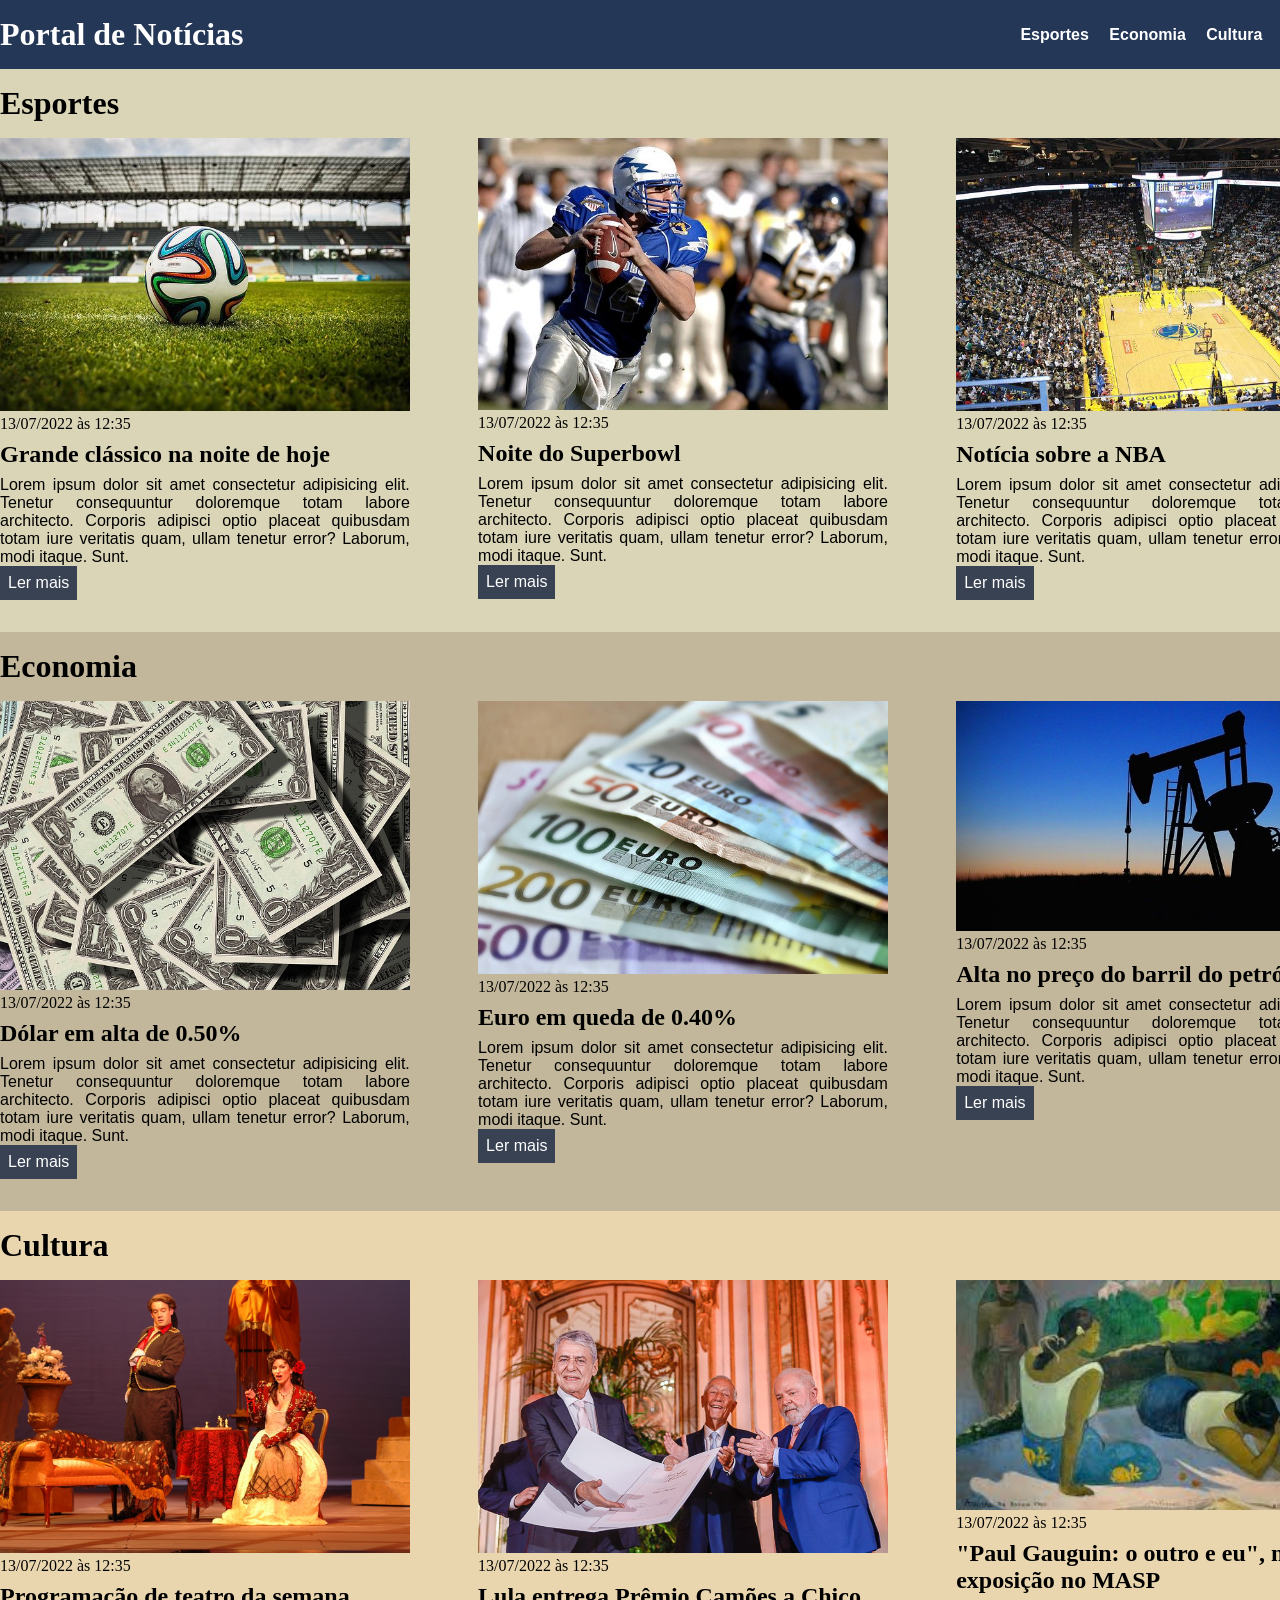
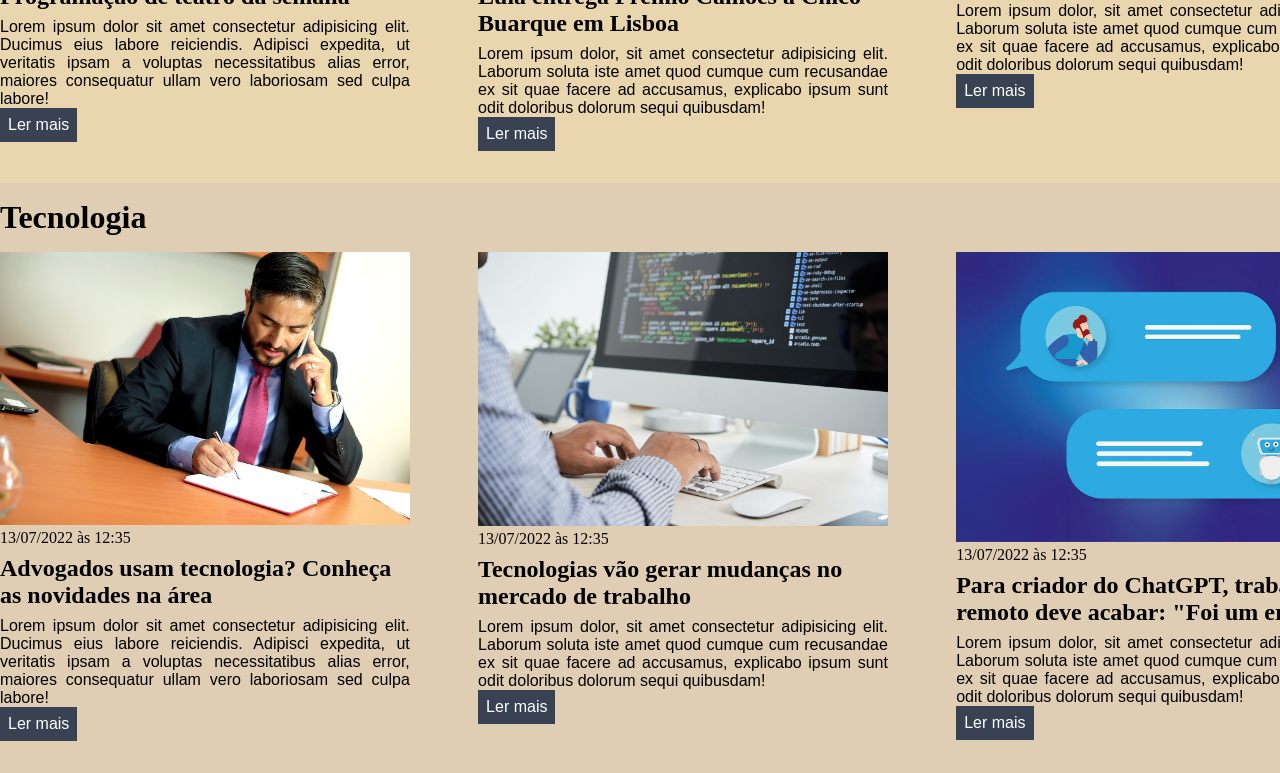
<file: CSS/index.html>
<!DOCTYPE html>
<html lang="pt-BR">
<head>
    <meta charset="UTF-8">
    <meta http-equiv="X-UA-Compatible" content="IE=edge">
    <meta name="viewport" content="width=device-width, initial-scale=1.0">
    <title>Portal de notícias</title>
    <link rel="stylesheet" href="./main.css" />
</head>
<body>
    <header>
        <div class="container">
            <h1>Portal de Notícias</h1>
            <nav>
                <ul>
                    <li>
                        <a href="#esportes" title="Ir para a seção de esportes">Esportes</a>
                    </li>
                    <li>
                        <a href="#economia" title="Ir para a seção de notícias">Economia</a>
                    </li>
                    <li>
                        <a href="#cultura" title="Ir para a seção de cultura">Cultura</a>
                    </li>
                    <li>
                        <a href="#tecnologia" title="Ir para a seção de tecnologia">Tecnologia</a>
                    </li>
                </ul>
            </nav>
        </div>
    </header>
    <section id="esportes">
        <div class="container">
            <h2>Esportes</h2>
            <div class="articles">
                <article>
                    <img src="./futebol.jpg" alt="Bola de futebol no gramado" />
                    <header>
                        <time class="creation-date">13/07/2022 às 12:35</time>
                    </header>
                    <h3>Grande clássico na noite de hoje</h3>
                    <p>
                        Lorem ipsum dolor sit amet consectetur adipisicing elit. Tenetur consequuntur doloremque totam labore architecto. Corporis adipisci optio placeat quibusdam totam iure veritatis quam, ullam tenetur error? Laborum, modi itaque. Sunt.
                    </p>
                    <a href="#" title="Leia a notícia completa">Ler mais</a>
                </article>
                <article>
                    <img src="./futebol-americano.jpg" alt="Jogador de futebol americano correndo com a bola na mão" />
                    <header>
                        <time>13/07/2022 às 12:35</time>
                    </header>
                    <h3>Noite do Superbowl</h3>
                    <p>
                        Lorem ipsum dolor sit amet consectetur adipisicing elit. Tenetur consequuntur doloremque totam labore architecto. Corporis adipisci optio placeat quibusdam totam iure veritatis quam, ullam tenetur error? Laborum, modi itaque. Sunt.
                    </p>
                    <a href="#" title="Leia a notícia completa">Ler mais</a>
                </article>
                <article>
                    <img src="./basquete.jpg" title="Vista aérea de uma quadra de basquete" />
                    <header>
                        <time>13/07/2022 às 12:35</time>
                    </header>
                    <h3>Notícia sobre a NBA</h3>
                    <p>
                        Lorem ipsum dolor sit amet consectetur adipisicing elit. Tenetur consequuntur doloremque totam labore architecto. Corporis adipisci optio placeat quibusdam totam iure veritatis quam, ullam tenetur error? Laborum, modi itaque. Sunt.
                    </p>
                    <a href="#" title="Leia a notícia completa">Ler mais</a>
                </article>    
            </div>
        </div>
    </section>    
    <section id="economia">
        <div class="container">
                <h2>Economia</h2>
            <div class="articles">
                <article>
                    <img src="./dolares.jpg" alt="Muitos dólares" />
                    <header>
                        <time>13/07/2022 às 12:35</time>
                    </header>
                    <h3>Dólar em alta de 0.50%</h3>
                    <p>
                        Lorem ipsum dolor sit amet consectetur adipisicing elit. Tenetur consequuntur doloremque totam labore architecto. Corporis adipisci optio placeat quibusdam totam iure veritatis quam, ullam tenetur error? Laborum, modi itaque. Sunt.
                    </p>
                    <a href="#" title="Leia a notícia completa">Ler mais</a>
                </article>
                <article>
                    <img src="./euro.jpg" alt="Várias notas de euro" />
                    <header>
                        <time>13/07/2022 às 12:35</time>
                    </header>
                    <h3>Euro em queda de 0.40%</h3>
                    <p>
                        Lorem ipsum dolor sit amet consectetur adipisicing elit. Tenetur consequuntur doloremque totam labore architecto. Corporis adipisci optio placeat quibusdam totam iure veritatis quam, ullam tenetur error? Laborum, modi itaque. Sunt.
                    </p>
                    <a href="#" title="Leia a notícia completa">Ler mais</a>
                </article>
                <article>
                    <img src="./petroleo.jpg" alt="Extração de petróleo" />
                    <header>
                        <time>13/07/2022 às 12:35</time>
                    </header>
                    <h3>Alta no preço do barril do petróleo</h3>
                    <p>
                        Lorem ipsum dolor sit amet consectetur adipisicing elit. Tenetur consequuntur doloremque totam labore architecto. Corporis adipisci optio placeat quibusdam totam iure veritatis quam, ullam tenetur error? Laborum, modi itaque. Sunt.
                    </p>
                    <a href="#" title="Leia a notícia completa">Ler mais</a>
                </article>
            </div>
        </div>
    </section>
    <section id="cultura">
        <div class="container">
            <h2>Cultura</h2>
            <div class="articles">
                <article>
                    <img src="teatro.jpg" alt="apresentação de teatro">
                    <header>
                        <time>13/07/2022 às 12:35</time>
                    </header>
                    <h3>Programação de teatro da semana</h3>
                    <p>
                        Lorem ipsum dolor sit amet consectetur adipisicing elit. Ducimus eius labore reiciendis. Adipisci expedita, ut veritatis ipsam a voluptas necessitatibus alias error, maiores consequatur ullam vero laboriosam sed culpa labore!
                    </p>
                    <a href="#" title="Leia a notícia completa">Ler mais</a>
                </article>
                <article>
                    <img src="chicobuarque.jpg" alt="Chico Buarque recebendo Prêmio Camões">
                    <header>
                        <time>13/07/2022 às 12:35</time>
                    </header>
                    <h3>Lula entrega Prêmio Camões a Chico Buarque em Lisboa</h3>
                    <p>
                        Lorem ipsum dolor, sit amet consectetur adipisicing elit. Laborum soluta iste amet quod cumque cum recusandae ex sit quae facere ad accusamus, explicabo ipsum sunt odit doloribus dolorum sequi quibusdam!
                    </p>
                    <a href="#" title="Leia a notícia completa">Ler mais</a>
                </article>
                <article>
                    <img src="gauguin.jpg" alt="Representação visual de uma pintura a óleo de Gauguin">
                    <header>
                        <time>13/07/2022 às 12:35</time>
                    </header>
                    <h3>"Paul Gauguin: o outro e eu", nova exposição no MASP</h3>
                    <p>
                        Lorem ipsum dolor, sit amet consectetur adipisicing elit. Laborum soluta iste amet quod cumque cum recusandae ex sit quae facere ad accusamus, explicabo ipsum sunt odit doloribus dolorum sequi quibusdam!
                    </p>
                    <a href="#" title="Leia a notícia completa">Ler mais</a>
                </article>
    </section>
    <section id="tecnologia">
        <div class="container">
            <h2>Tecnologia</h2>
            <div class="articles">
                <article>
                    <img src="advogado.jpg" alt="Advogado em trabalho">
                    <header>
                        <time>13/07/2022 às 12:35</time>
                    </header>
                    <h3>Advogados usam tecnologia? Conheça as novidades na área</h3>
                    <p>
                        Lorem ipsum dolor sit amet consectetur adipisicing elit. Ducimus eius labore reiciendis. Adipisci expedita, ut veritatis ipsam a voluptas necessitatibus alias error, maiores consequatur ullam vero laboriosam sed culpa labore!
                    </p>
                    <a href="#" title="Leia a notícia completa">Ler mais</a>
                </article>
                <article>
                    <img src="mercadotecnologia.jpg" alt="Programação em computador">
                    <header>
                        <time>13/07/2022 às 12:35</time>
                    </header>
                    <h3>Tecnologias vão gerar mudanças no mercado de trabalho</h3>
                    <p>
                        Lorem ipsum dolor, sit amet consectetur adipisicing elit. Laborum soluta iste amet quod cumque cum recusandae ex sit quae facere ad accusamus, explicabo ipsum sunt odit doloribus dolorum sequi quibusdam!
                    </p>
                    <a href="#" title="Leia a notícia completa">Ler mais</a>
                </article>
                <article>
                    <img src="chatgpt.jpg" alt="Conversa digital entre pessoa e robô.">
                    <header>
                        <time>13/07/2022 às 12:35</time>
                    </header>
                    <h3>Para criador do ChatGPT, trabalho remoto deve acabar: "Foi um erro"</h3>
                    <p>
                        Lorem ipsum dolor, sit amet consectetur adipisicing elit. Laborum soluta iste amet quod cumque cum recusandae ex sit quae facere ad accusamus, explicabo ipsum sunt odit doloribus dolorum sequi quibusdam!
                    </p>
                    <a href="#" title="Leia a notícia completa">Ler mais</a>
                </article>
    </section>
</body>
</html>
</file>
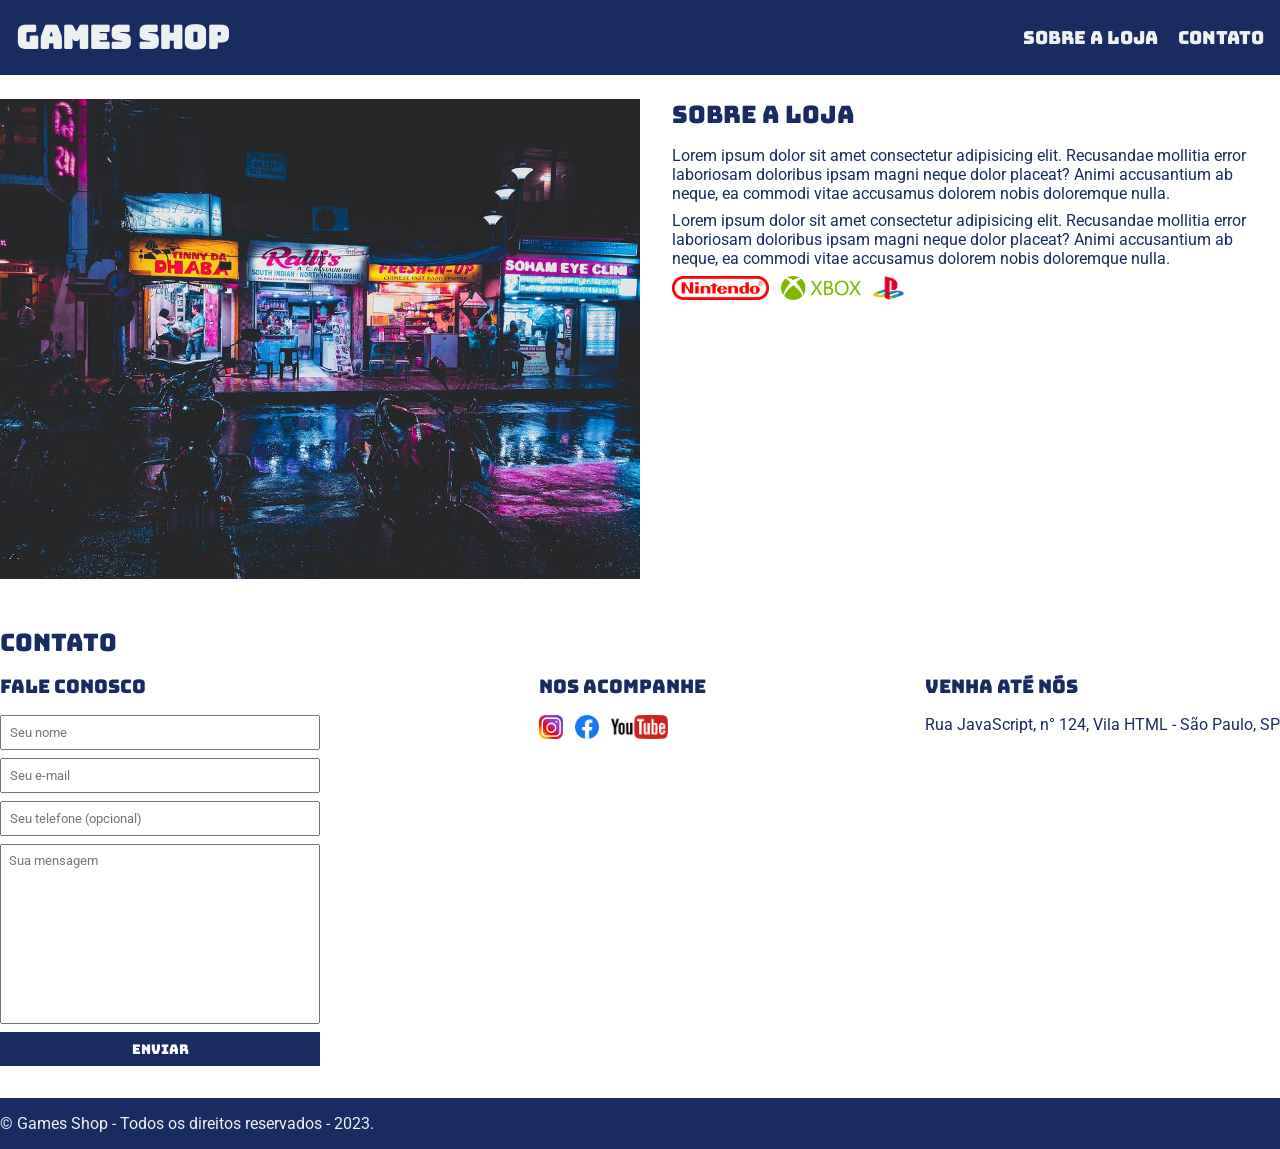
<file: Game Shop/index.html>
<!DOCTYPE html>
<html lang="pt-br">
<head>
    <meta charset="UTF-8">
    <meta http-equiv="X-UA-Compatible" content="IE=edge">
    <meta name="viewport" content="width=device-width, initial-scale=1.0">
    <title>Games Shop - A sua loja de games </title>
    <link rel="stylesheet" href="main.css">
    <link rel="preconnect" href="https://fonts.googleapis.com">
    <link rel="preconnect" href="https://fonts.gstatic.com" crossorigin>
    <link href="https://fonts.googleapis.com/css2?family=Bungee&family=Roboto&display=swap" rel="stylesheet">
</head>
<body>
    <header>
        <div class="container">
        <h1>Games Shop</h1>
            <nav>
                <ul>
                    <li>
                        <a href="#about">Sobre a loja</a>
                    </li>
                    <li>
                        <a href="#contact">Contato</a>
                    </li>
                </ul>
            </nav>
        </div>
    </header>
    <section id="about">
        <div class="container">
            <img class="store-front" src="loja.jpg" alt="Fachada da loja Games Shop"/>
            <div>
                <h2>Sobre a loja</h2>
                <p>
                    Lorem ipsum dolor sit amet consectetur adipisicing elit. Recusandae mollitia error laboriosam doloribus ipsam magni neque dolor placeat? Animi accusantium ab neque, ea commodi vitae accusamus dolorem nobis doloremque nulla.
                </p>
                <p>
                    Lorem ipsum dolor sit amet consectetur adipisicing elit. Recusandae mollitia error laboriosam doloribus ipsam magni neque dolor placeat? Animi accusantium ab neque, ea commodi vitae accusamus dolorem nobis doloremque nulla.
                </p>
                <ul class="brands-list">
                    <li><img src="nintendo.png" alt="Nintendo"></li>
                    <li><img src="xbox.png" alt="Xbox"></li>
                    <li><img src="playstation.png" alt="PlayStation"></li>
                </ul>
            </div>
        </div>
    </section>
    <section id="contact">
        <div class="container">
            <h2>Contato</h2>
            <div class="contact-methods">
                <div>
                    <h3>Fale conosco</h3>
                    <form>
                        <input type="text" placeholder="Seu nome" required>
                        <input type="text" placeholder="Seu e-mail" required>
                        <input type="text" placeholder="Seu telefone (opcional)">
                        <textarea placeholder="Sua mensagem"></textarea>
                        <button type="submit">Enviar</button>
                    </form>
                </div>
                <div>
                    <h3>Nos acompanhe</h3>
                        <ul class="social-links">
                            <li>
                                <a href="" title="Siga-nos no Instagram">
                                    <img src="instagram.png" alt="Logo do Instagram">
                                </a>
                            </li>
                            <li>
                                <a href="" title="Siga-nos no Facebook">
                                    <img src="facebook.png" alt="Logo do Facebook">
                                </a>
                            </li>
                            <li>
                                <a href="" title="Visite nosso canal no YouTube">
                                    <img src="youtube.png" alt="Logo do YouTube">
                                </a>
                            </li>
                        </ul>
                </div>
                <div>
                    <h3>Venha até nós</h3>
                    <p>
                        Rua JavaScript, n° 124, Vila HTML - São Paulo, SP
                    </p>
                </div>
            </div>
        </div>
    </section>
    <footer>
        <div class="container">
            <p>
                &copy; Games Shop - Todos os direitos reservados - 2023.
            </p>
        </div>
    </footer>
</body>
</html>
</file>
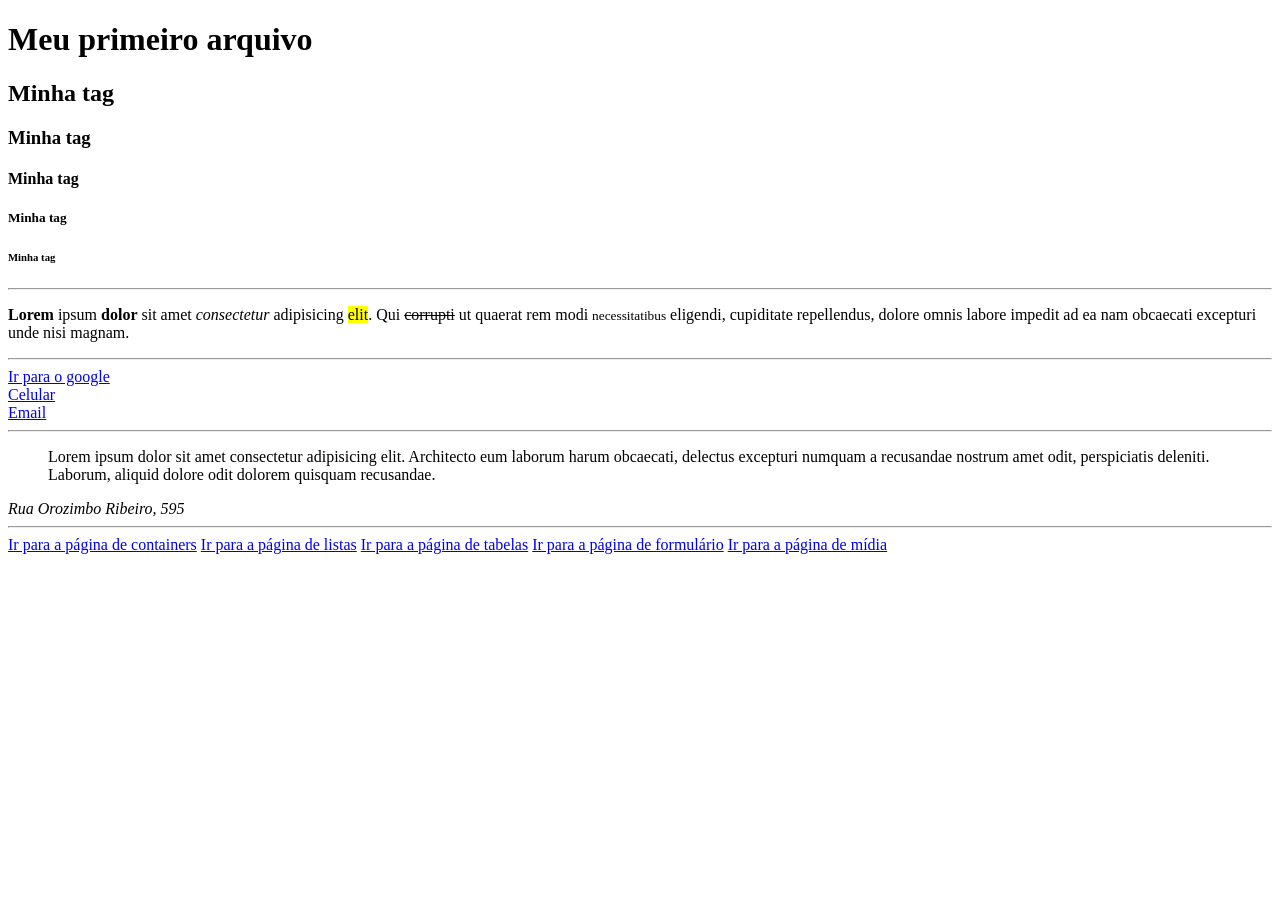
<file: HTML/index.html>
<!DOCTYPE html>
<html lang="en">
<head>
    <meta charset="UTF-8">
    <meta http-equiv="X-UA-Compatible" content="IE=edge">
    <meta name="viewport" content="width=device-width, initial-scale=1.0">
    <title>Document</title>
</head>
<body>
        <h1>Meu primeiro arquivo</h1>
        <h2>Minha tag</h2>
        <h3>Minha tag</h3>
        <h4>Minha tag</h4>
        <h5>Minha tag</h5>
        <h6>Minha tag</h6>
        <hr>
        <p>
            <b>Lorem</b> ipsum <strong>dolor</strong> sit amet <i>consectetur</i> adipisicing <mark>elit</mark>. Qui <del>corrupti</del> ut quaerat rem modi <small>necessitatibus</small> eligendi, cupiditate repellendus, dolore omnis labore impedit ad ea nam obcaecati excepturi unde nisi magnam.</p>
            <hr>
        <a href="http://www.google.com" title="ir para site do google">Ir para o google</a>
        <br>
        <a href="tel:34998802114">Celular</a>
        <br>
        <a href="mailto:borgescrlais@gmail.com">Email</a>
        <hr>
        <blockquote>
            Lorem ipsum dolor sit amet consectetur adipisicing elit. Architecto eum laborum harum obcaecati, delectus excepturi numquam a recusandae nostrum amet odit, perspiciatis deleniti. Laborum, aliquid dolore odit dolorem quisquam recusandae.
        </blockquote>
        <address>
            Rua Orozimbo Ribeiro, 595
        </address>
        <hr>
        <a href="./containers.html">Ir para a página de containers</a>
        <a href="./listas.html">Ir para a página de listas</a>
        <a href="./tabelas.html">Ir para a página de tabelas</a>
        <a href="./forms.html">Ir para a página de formulário</a>
        <a href="./midia.html">Ir para a página de mídia</a>
    </body>
</html>
</file>
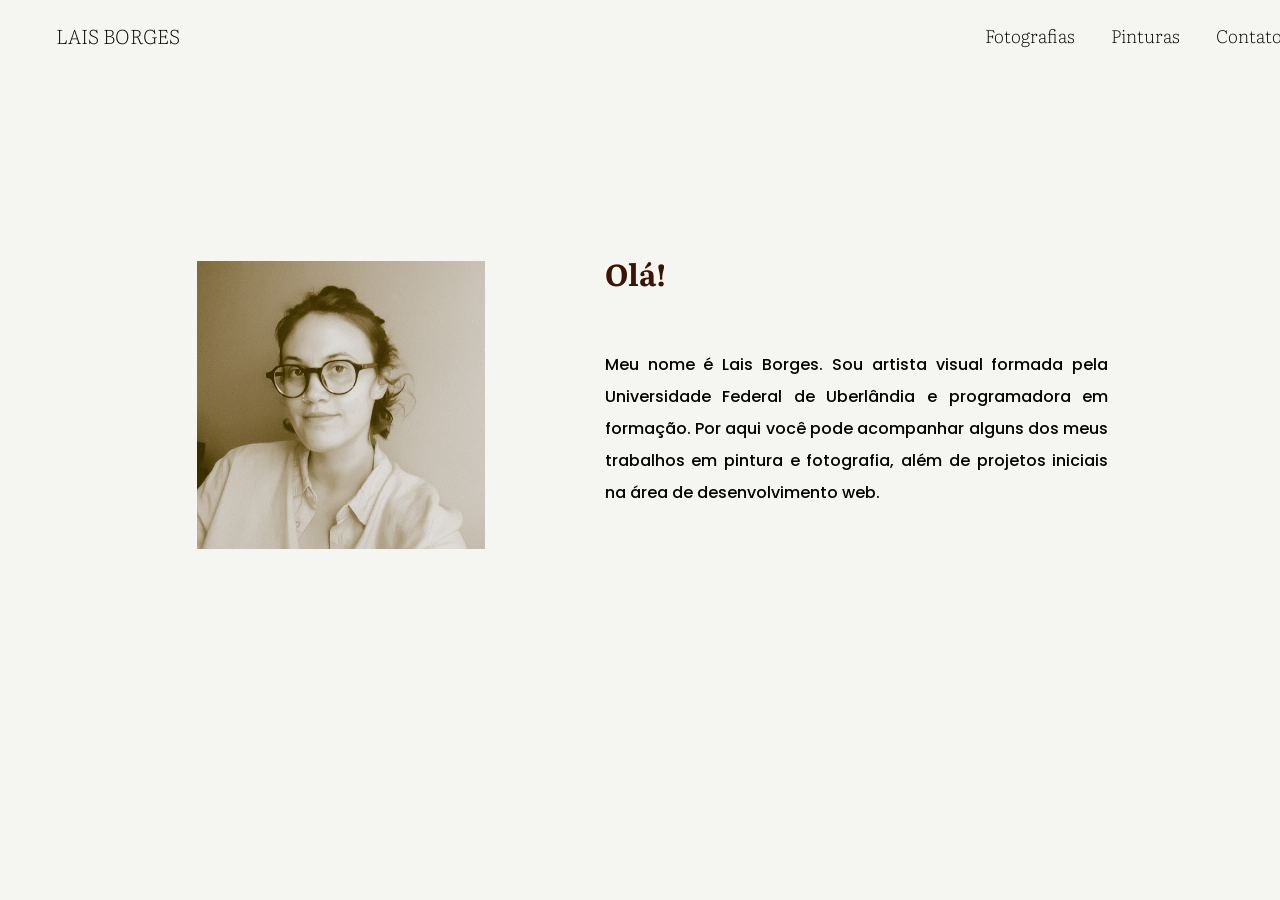
<file: meusite/index.html>
<!DOCTYPE html>
<html lang="pt-br">
<head>
    <meta charset="UTF-8">
    <meta http-equiv="X-UA-Compatible" content="IE=edge">
    <meta name="viewport" content="width=device-width, initial-scale=1.0">
    <title>Lais Borges</title>
    <link rel="stylesheet" href="./meusite.css" />
    <link rel="preconnect" href="https://fonts.googleapis.com">
    <link rel="preconnect" href="https://fonts.gstatic.com" crossorigin>
    <link href="https://fonts.googleapis.com/css2?family=Montserrat:wght@400;500&display=swap" rel="stylesheet">
    <link rel="preconnect" href="https://fonts.googleapis.com">
    <link rel="preconnect" href="https://fonts.gstatic.com" crossorigin>
    <link href="https://fonts.googleapis.com/css2?family=Literata&display=swap" rel="stylesheet">
    <link rel="preconnect" href="https://fonts.googleapis.com">
    <link rel="preconnect" href="https://fonts.gstatic.com" crossorigin>
    <link href="https://fonts.googleapis.com/css2?family=Alata&display=swap" rel="stylesheet">
    <link rel="preconnect" href="https://fonts.googleapis.com">
    <link rel="preconnect" href="https://fonts.gstatic.com" crossorigin>
    <link href="https://fonts.googleapis.com/css2?family=Source+Code+Pro:wght@500;600&display=swap" rel="stylesheet">
    <link rel="preconnect" href="https://fonts.googleapis.com">
    <link rel="preconnect" href="https://fonts.gstatic.com" crossorigin>
    <link href="https://fonts.googleapis.com/css2?family=Poppins:wght@300;400;500;700&display=swap" rel="stylesheet">
</head>
<body>
    <header>
        <div class="navbar">
            <div class="navegação">
                <a href= "index.html" title="Página inicial" class="hover-underline-animation"><h1 id="menu">LAIS BORGES</h1></a>
                <nav>
                    <ul>
                        <li>
                            <a href="fotografias.html" title="Fotografias" class="hover-underline-animation"><h1>Fotografias</h1></a>
                        </li>
                        <li>
                            <a href="pinturas.html" title="Pinturas" class="hover-underline-animation"><h1>Pinturas</h1></a>
                        </li>
                        <li>
                        <a href="contato.html" title="Contato" class="hover-underline-animation"><h1>Contato</h1></a>
                        </li>
                    </ul> 
                </nav>
            </div>
        </div>
    </header>
    <div class="sobre">
        <section>
            <div class="fotoprincipal">
                <img alt="Fotografia" src="selfiemono.jpg"/>
            </div>
        </section>
        <section>
                <div class="paragrafo">
                    <h3>Olá!</h3>
                    <br>
                    <br>
                    <br>
                    <p>Meu nome é Lais Borges. Sou artista visual formada pela Universidade Federal de Uberlândia e programadora em formação. 
                        Por aqui você pode acompanhar alguns dos meus trabalhos em pintura e fotografia, além de projetos iniciais na área de desenvolvimento web.
                    </p>
                </div>
        </section>
    </div>
        
</body>
</html>
</file>
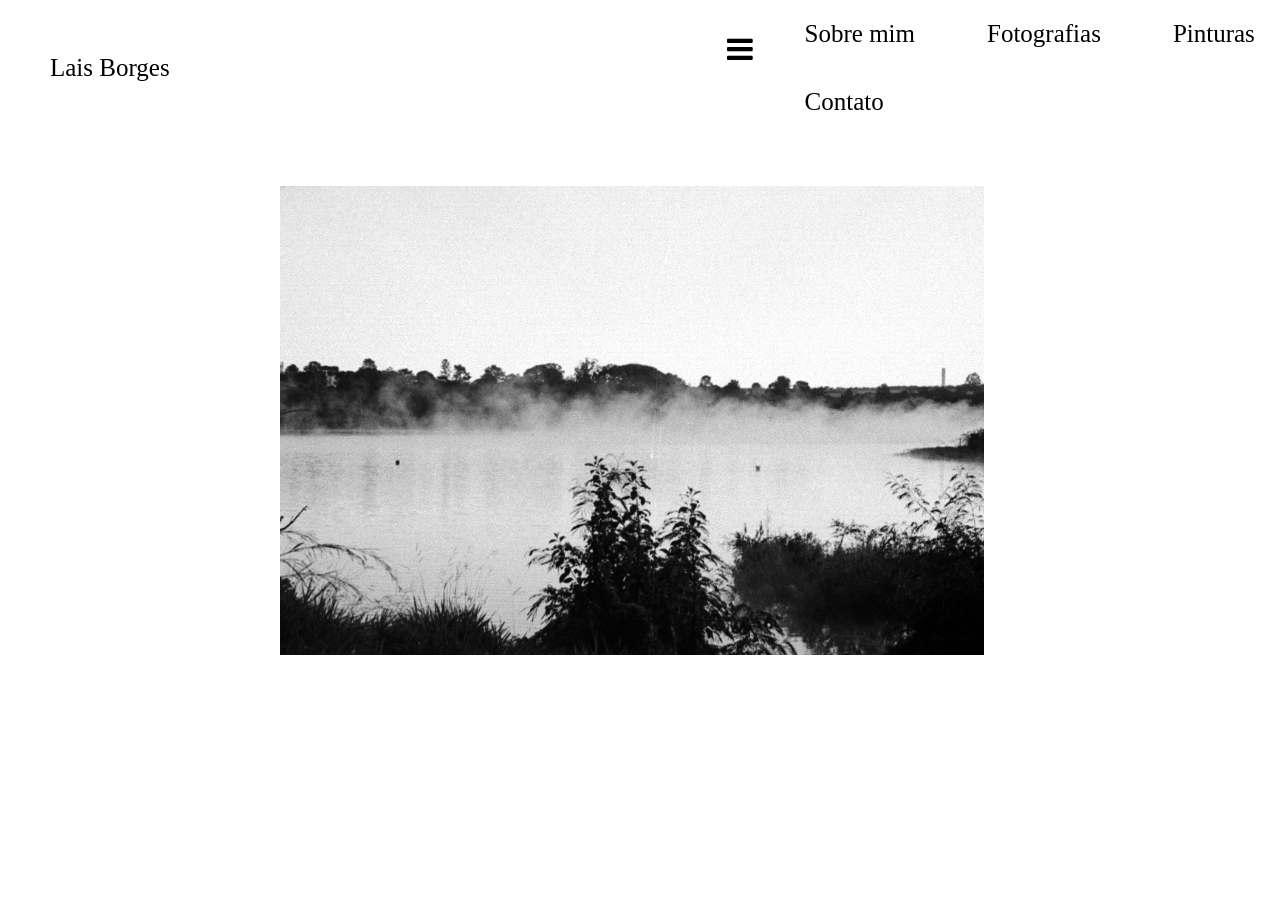
<file: meusite.html>
<!DOCTYPE html>
<html lang="pt-br">
<head>
    <meta charset="UTF-8">
    <meta http-equiv="X-UA-Compatible" content="IE=edge">
    <meta name="viewport" content="width=device-width, initial-scale=1.0">
    <title>Lais Borges</title>
    <link rel="stylesheet" href="./meusite.css" />
    <link rel="stylesheet" href="https://cdnjs.cloudflare.com/ajax/libs/font-awesome/4.7.0/css/font-awesome.min.css">
</head>
<body>
    <header>
        <div class="navegação">
            <a href="#paginaprincipal" title="Página principal"><h1>Lais Borges</h1></a>
            <nav>
                <input type="checkbox" id="checkbox">
                <label for="checkbox" class="checkbtn">
                    <i class="fa fa-bars"></i>
                </label>               
                <ul>
                    <li>   
                        <a href="#sobremim" title="Sobre mim"><h1>Sobre mim</h1></a>
                    </li>
                    <li>
                        <a href="#fotografias" title="Fotografias"><h1>Fotografias</h1></a>
                    </li>
                    <li>
                        <a href="#pinturas" title="Pinturas"><h1>Pinturas</h1></a>
                    </li>
                    <li>
                    <a href="#contato" title="Contato"><h1>Contato</h1></a>
                    </li>
                </ul> 
            </nav>
        </div>
    </header>
    <section>
    <div class="fotoprincipal">
        <img alt="Fotografia analógica preta e branca de parque com névoa" src="parque4.png"/>
    </div>
    </section>
    

    
</body>
</html>
</file>
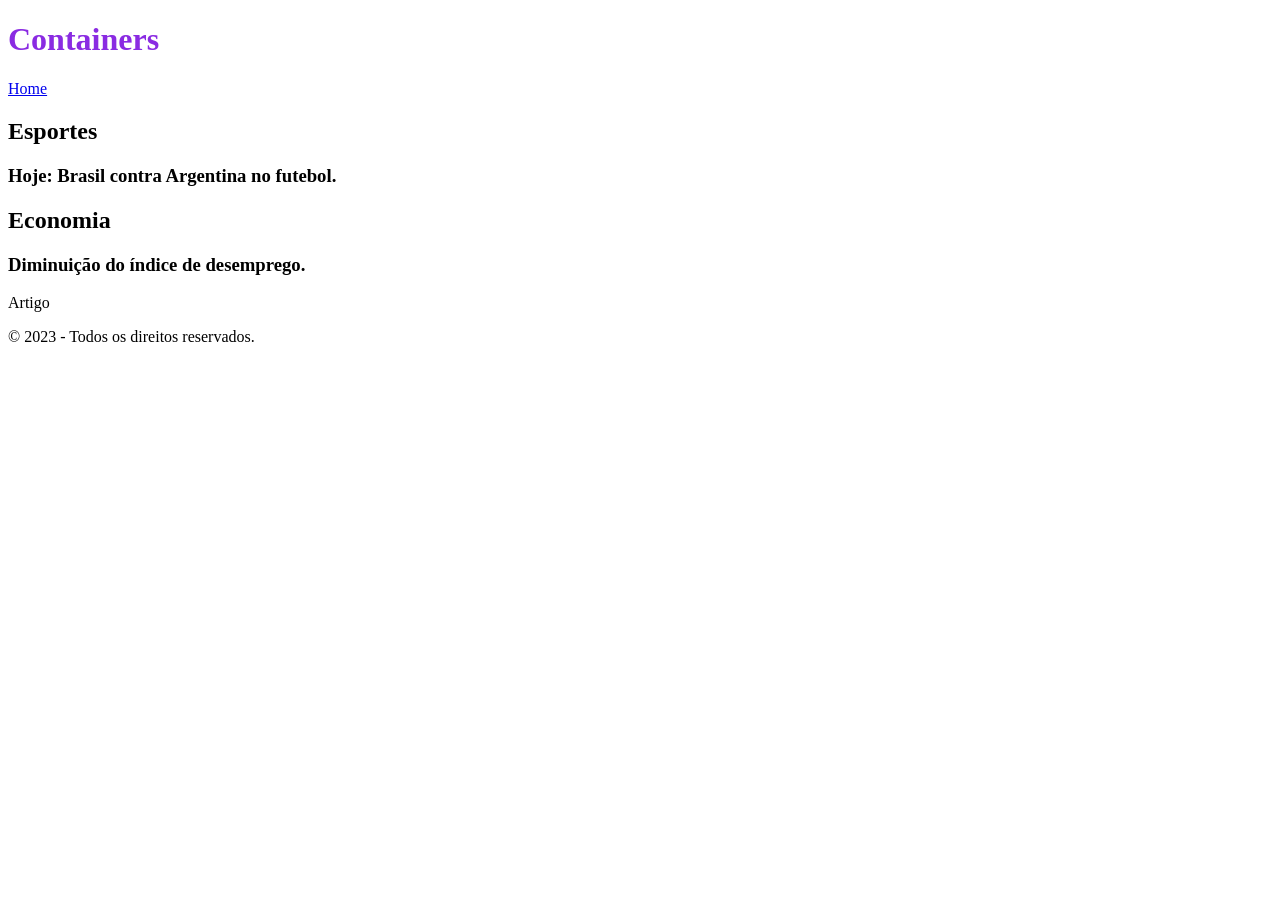
<file: HTML/containers.html>
<!DOCTYPE html>
<html lang="pt-br">
<head>
    <meta charset="UTF-8">
    <meta http-equiv="X-UA-Compatible" content="IE=edge">
    <meta name="viewport" content="width=device-width, initial-scale=1.0">
    <title>Containers</title>
    <link rel="stylesheet" href="./main.css">
</head>
<body>
    <header>
        <h1> Containers </h1>
        <nav>
            <a href="./index.html">Home</a>
        </nav>
    </header>
    <main>
        <section>
            <h2>Esportes</h2>
            <article>
                <h3>Hoje: Brasil contra Argentina no futebol.</h3>
            </article>
        </section>
        <section>
            <h2>Economia</h2>
            <article>
                <h3>Diminuição do índice de desemprego.</h3>
            </article>
        </section>
        <aside>
            <p>Artigo</p>
        </aside>
    </main>
    <footer>
        &copy; 2023 - Todos os direitos reservados.
    </footer>
</body>
</html>
</file>
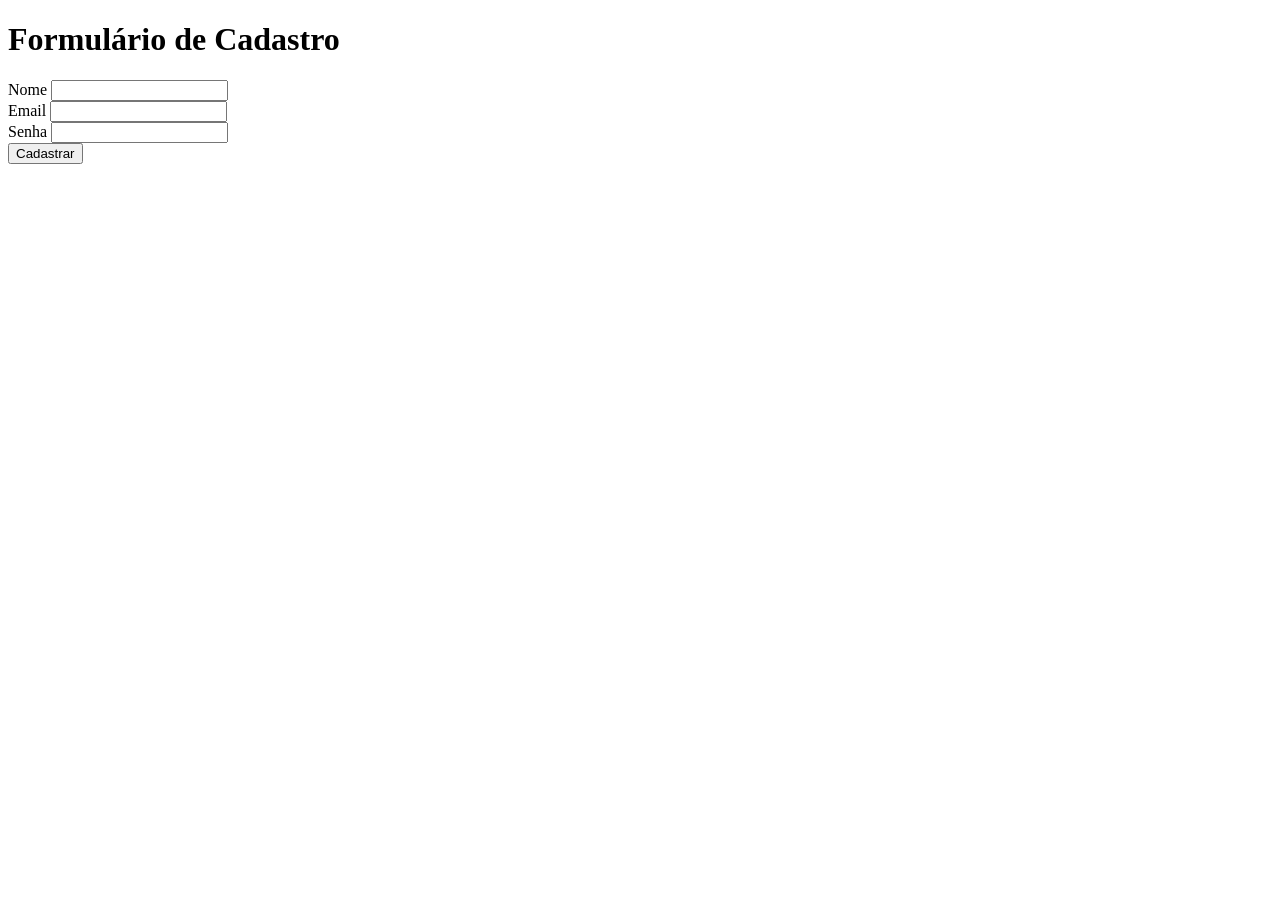
<file: HTML/exercicio_html.html>
<!DOCTYPE html>
<html lang="pt-br">
<head>
    <meta charset="UTF-8">
    <meta http-equiv="X-UA-Compatible" content="IE=edge">
    <meta name="viewport" content="width=device-width, initial-scale=1.0">
    <title>Formulário</title>
</head>
<body>
    <h1>Formulário de Cadastro</h1>
    <form>
        <label for="nome">Nome</label>
        <input type="text" id="nome">
        <br>
        <label for="email">Email</label>
        <input type="email" id="email"></input>
        <br>
        <label for="senha">Senha</label>
        <input type="password" id="senha"></input>
        <br>
        <button type="submit">Cadastrar</button>
    </form>
</body>
</html>
</file>
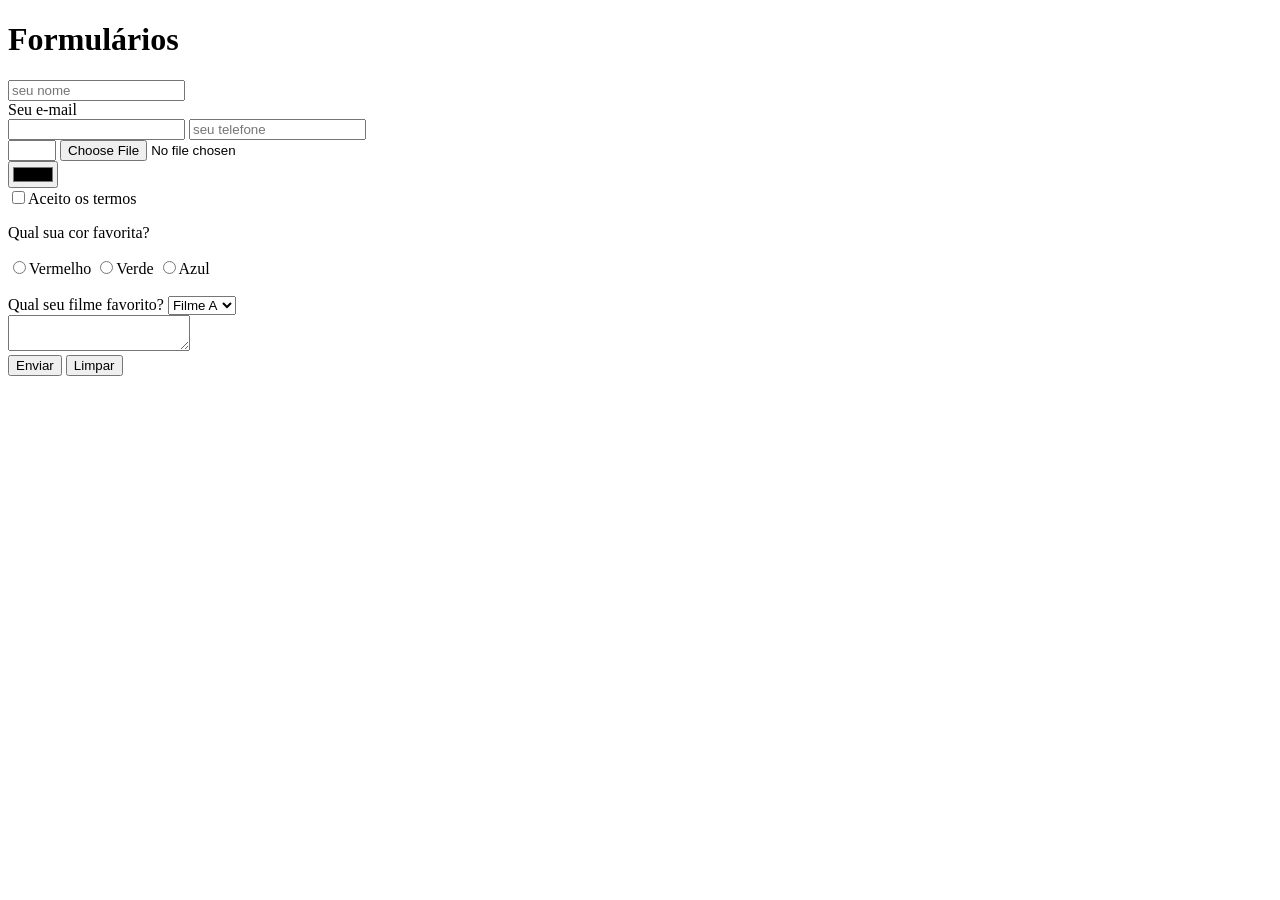
<file: HTML/forms.html>
<!DOCTYPE html>
<html lang="pt-br">
<head>
    <meta charset="UTF-8">
    <meta http-equiv="X-UA-Compatible" content="IE=edge">
    <meta name="viewport" content="width=device-width, initial-scale=1.0">
    <title>Formulários</title>
</head>
<body>
    <h1>Formulários</h1>
    <form>
        <input type="text" placeholder="seu nome">
        <br>
        <label for="email">Seu e-mail</label>
        <br>
        <input id="email" type="email">
        <input type="tel" placeholder="seu telefone">
        <br>
        <input type="number" max="10" min="2" step="2">
        <input type="file">
        <br>
        <input type="color">
        <br>
        <input type="checkbox" id="checkbox-termos"><label for="checkbox-termos">Aceito os termos</label>
        <p>Qual sua cor favorita?</p>
        <input type="radio" id="cor-vermelha" name="cor-favorita"><label for="cor-vermelha">Vermelho</label>
        <input type="radio" id="cor-verde" name="cor-favorita"><label for="cor-verde">Verde</label>
        <input type="radio" id="cor-azul" name="cor-favorita"><label for="cor-azul">Azul</label>
        <br><br>
        <label>Qual seu filme favorito?</label>
        <select>
            <option>Filme A</option>
            <option>Filme B</option>
            <option>Filme C</option>
        </select>
        <br>
        <textarea></textarea>
        <br>
        <button type="submit">Enviar</button>
        <button type="reset">Limpar</button>
    </form>
</body>
</html>
</file>
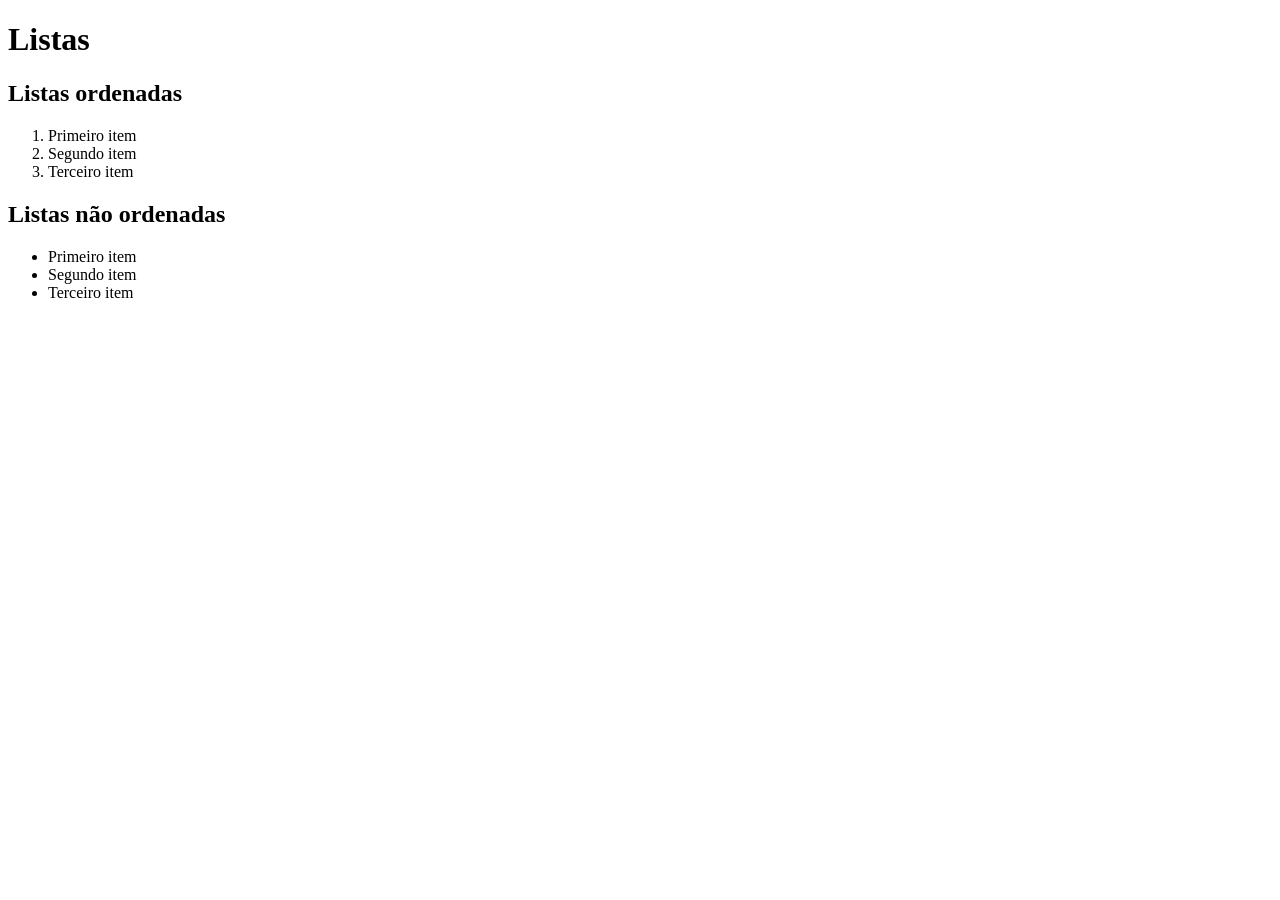
<file: HTML/listas.html>
<!DOCTYPE html>
<html lang="pt-br">
<head>
    <meta charset="UTF-8">
    <meta http-equiv="X-UA-Compatible" content="IE=edge">
    <meta name="viewport" content="width=device-width, initial-scale=1.0">
    <title>Listas</title>
</head>
<body>
    <header>
        <h1> Listas </h1>
    </header>
    <main>
        <section>
            <h2>Listas ordenadas</h2>
            <ol>
                <li>Primeiro item</li>
                <li>Segundo item</li>
                <li>Terceiro item</li>
            </ol>
            <h2>Listas não ordenadas</h2>
            <ul>
                <li>Primeiro item</li>
                <li>Segundo item</li>
                <li>Terceiro item</li>
            </ul>
        </section>
    </main>
    
</body>
</html>
</file>
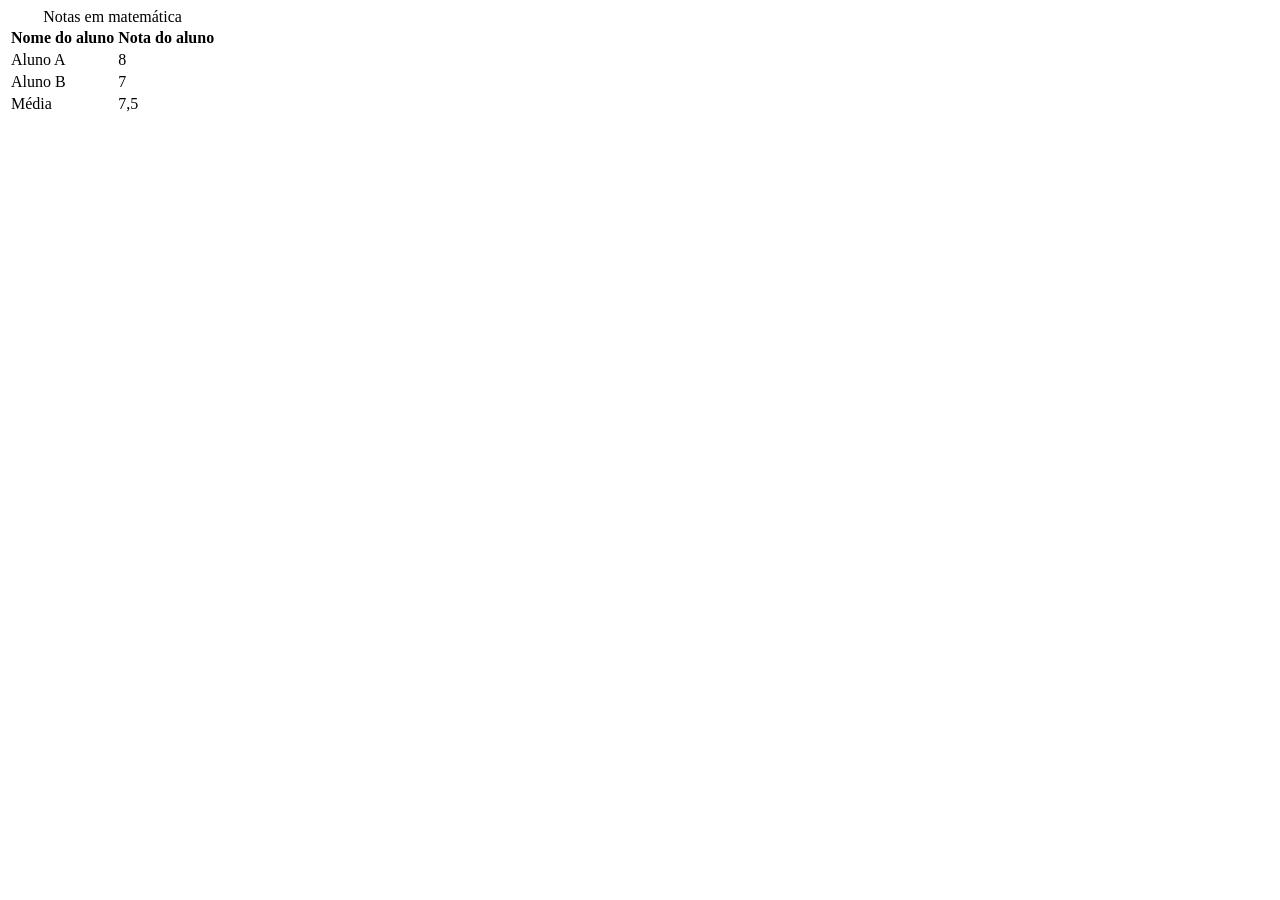
<file: HTML/tabelas.html>
<!DOCTYPE html>
<html lang="pt-br">
<head>
    <meta charset="UTF-8">
    <meta http-equiv="X-UA-Compatible" content="IE=edge">
    <meta name="viewport" content="width=device-width, initial-scale=1.0">
    <title>Tabelas</title>
</head>
<body>
    <table>
        <caption>Notas em matemática</caption>
        <thead>
            <tr>
                <th>Nome do aluno</th>
                <th>Nota do aluno</th>
            </tr>
            <tbody>
                <tr>
                    <td>Aluno A</td>
                    <td>8</td>
                </tr>
                <tr>
                    <td>Aluno B</td>
                    <td>7</td>
                </tr>
            </tbody>
            <tfoot>
                <tr>
                    <td>Média</td>
                    <td>7,5</td>                    
                </tr>
            </tfoot>
        </thead>
    </table>
</body>
</html>
</file>
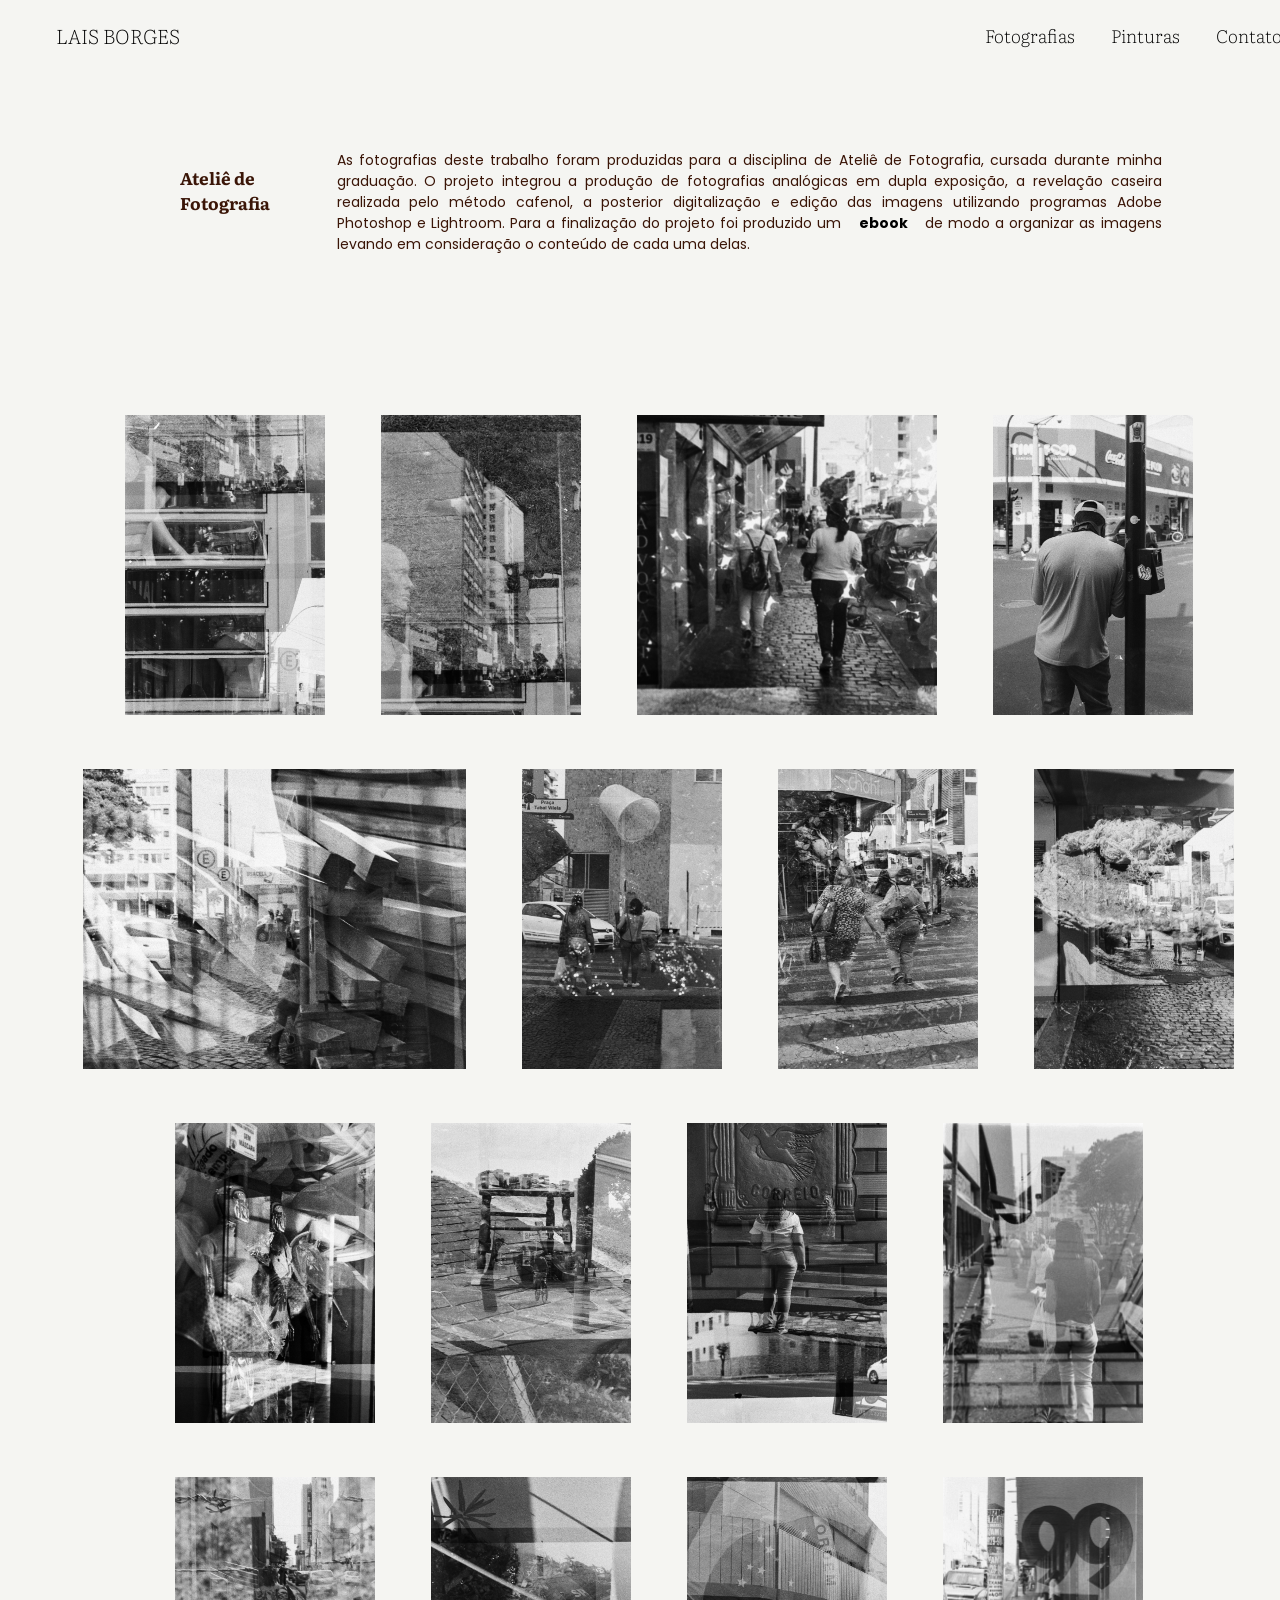
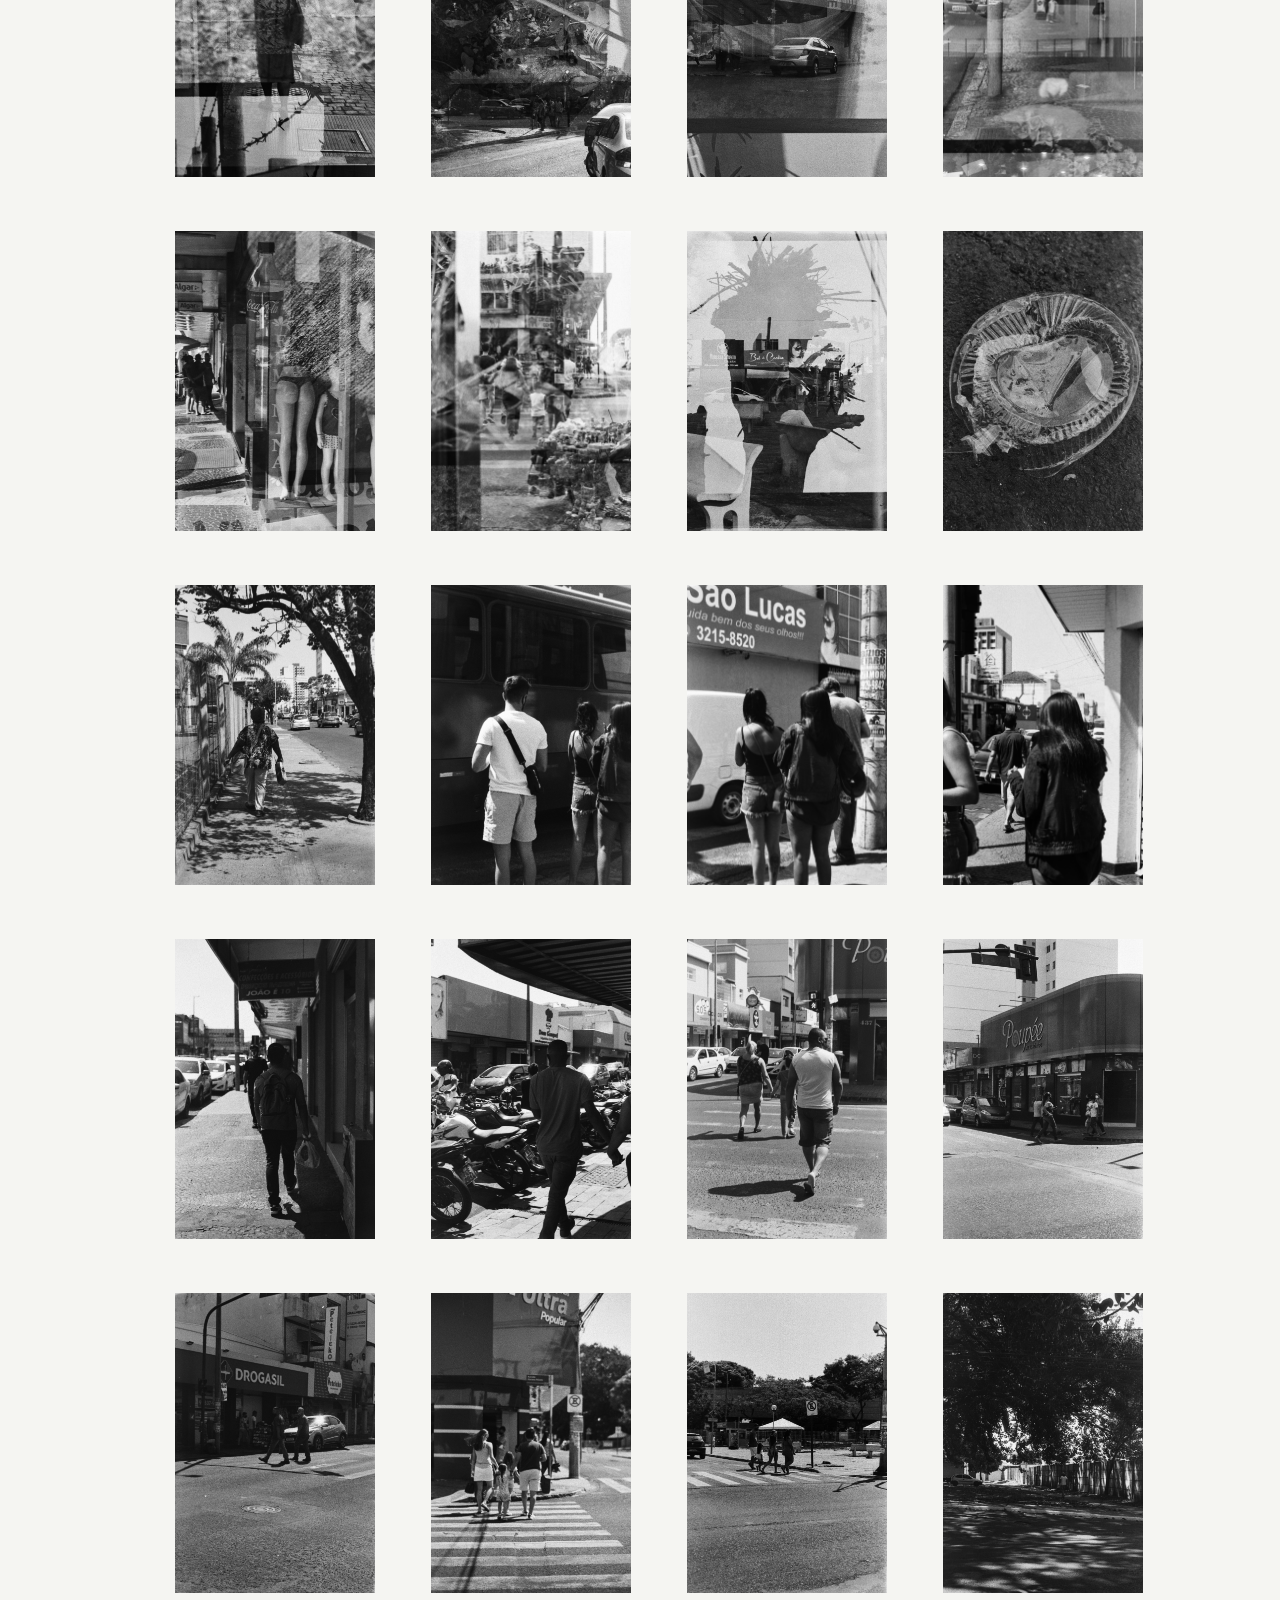
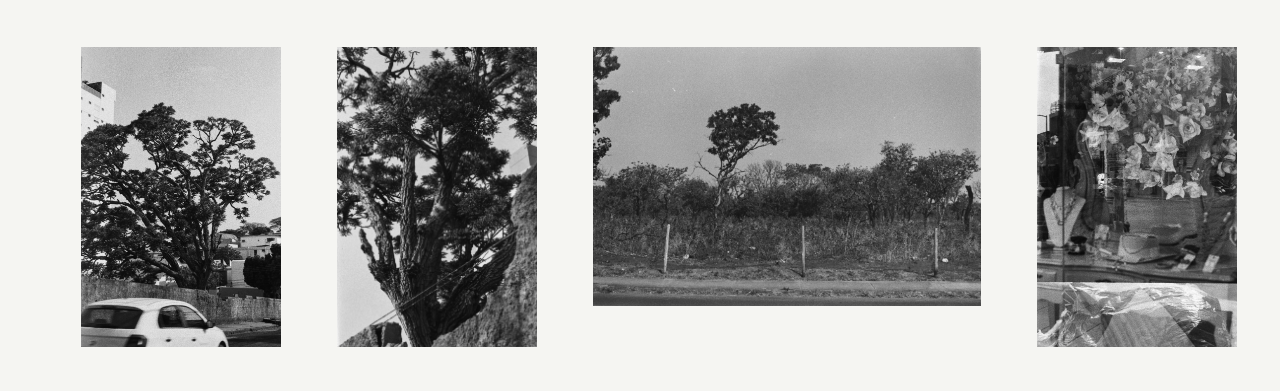
<file: meusite/atelie.html>
<!DOCTYPE html>
<html lang="pt-br">
    <head>
        <meta charset="UTF-8">
        <meta http-equiv="X-UA-Compatible" content="IE=edge">
        <meta name="viewport" content="width=device-width, initial-scale=1.0">
        <title>Lais Borges</title>
        <link rel="stylesheet" href="./meusite.css" />
        <link rel="preconnect" href="https://fonts.googleapis.com">
        <link rel="preconnect" href="https://fonts.gstatic.com" crossorigin>
        <link href="https://fonts.googleapis.com/css2?family=Montserrat:wght@400;500&display=swap" rel="stylesheet">
        <link rel="preconnect" href="https://fonts.googleapis.com">
        <link rel="preconnect" href="https://fonts.gstatic.com" crossorigin>
        <link href="https://fonts.googleapis.com/css2?family=Literata&display=swap" rel="stylesheet">
        <link rel="preconnect" href="https://fonts.googleapis.com">
        <link rel="preconnect" href="https://fonts.gstatic.com" crossorigin>
        <link href="https://fonts.googleapis.com/css2?family=Alata&display=swap" rel="stylesheet">
        <link rel="preconnect" href="https://fonts.googleapis.com">
        <link rel="preconnect" href="https://fonts.gstatic.com" crossorigin>
        <link href="https://fonts.googleapis.com/css2?family=Source+Code+Pro:wght@500;600&display=swap" rel="stylesheet">
        <link rel="preconnect" href="https://fonts.googleapis.com">
        <link rel="preconnect" href="https://fonts.gstatic.com" crossorigin>
        <link href="https://fonts.googleapis.com/css2?family=Poppins:wght@300;400;500;700&display=swap" rel="stylesheet">
    </head>
    <body>
        <header>
            <div class="navbar">
                <div class="navegação">
                    <a href= "index.html" title="Página inicial" class="hover-underline-animation"><h1 id="menu">LAIS BORGES</h1></a>
                    <nav>
                        <ul>
                            <li>
                                <a href="fotografias.html" title="Fotografias" class="hover-underline-animation"><h1>Fotografias</h1></a>
                            </li>
                            <li>
                                <a href="pinturas.html" title="Pinturas" class="hover-underline-animation"><h1>Pinturas</h1></a>
                            </li>
                            <li> 
                            <a href="contato.html" title="Contato" class="hover-underline-animation"><h1>Contato</h1></a>
                            </li>
                        </ul> 
                    </nav>
                </div>
            </div>
        </header>
        <div class="containeratelie">
            <div class="sectionatelie">
                <h3 id="atelietitulo">Ateliê de Fotografia</h3>
                <br>
                <p id="atelieparagrafo">As fotografias deste trabalho foram produzidas para a disciplina de Ateliê de Fotografia, cursada durante minha graduação. O projeto integrou a produção de fotografias analógicas em dupla exposição, a revelação caseira realizada pelo método cafenol, a posterior digitalização e edição das imagens utilizando programas Adobe Photoshop e Lightroom. Para a finalização do projeto foi produzido um <a href="ocaminhareoolhar.pdf" target="_blank"><strong>ebook</strong></a> de modo a organizar as imagens levando em consideração o conteúdo de cada uma delas.</p>
            </div>
            <div class="galeria">
                <div class="h-stretch">
                    <a href="#FullImageView"><img src="ROLO2-1.jpg" class="imagem_galeria" onclick="FullView(this.src)"></a>
                </div>
                <div class="item_galeria-item_2">
                    <a href="#FullImageView"><img src="ROLO2-2.jpg" class="imagem_galeria" onclick="FullView(this.src)"></a>
                </div>
                <div class="h-stretch">
                    <a href="#FullImageView"><img src="ROLO2-3.jpg" class="imagem_galeria" onclick="FullView(this.src)"></a>
                </div>
                <div class="h-stretch">
                    <a href="#FullImageView"><img src="ROLO2-4.jpg" class="imagem_galeria" onclick="FullView(this.src)"></a>
                </div>
                <div class="h-stretch">
                    <a href="#FullImageView"><img src="ROLO2-5.jpg" class="imagem_galeria" onclick="FullView(this.src)"></a>
                </div>
                <div class="item_galeria-item_6">
                    <a href="#FullImageView"><img src="ROLO2-6.jpg" class="imagem_galeria" onclick="FullView(this.src)"></a>
                </div>
                <div class="item_galeria-item_7">
                    <a href="#FullImageView"><img src="ROLO2-7.jpg" class="imagem_galeria" onclick="FullView(this.src)"></a>
                </div>
                <div class="item_galeria-item_8">
                    <a href="#FullImageView"><img src="ROLO2-8.jpg" class="imagem_galeria" onclick="FullView(this.src)"></a>
                </div>
                <div class="item_galeria-item_9">
                    <a href="#FullImageView"><img src="ROLO2-9.jpg" class="imagem_galeria" onclick="FullView(this.src)"></a>
                </div>
                <div class="item_galeria-item_11">
                    <a href="#FullImageView"><img src="ROLO2-11.jpg" class="imagem_galeria" onclick="FullView(this.src)"></a>
                </div>
                <div class="item_galeria-item_12">
                    <a href="#FullImageView"><img src="ROLO2-12.jpg" class="imagem_galeria" onclick="FullView(this.src)"></a>
                </div>
                <div class="item_galeria-item_13">
                    <a href="#FullImageView"><img src="ROLO2-13.jpg" class="imagem_galeria" onclick="FullView(this.src)"></a>
                </div>
                <div class="item_galeria-item_14">
                    <a href="#FullImageView"><img src="ROLO2-14.jpg" class="imagem_galeria" onclick="FullView(this.src)"></a>
                </div>
                <div class="item_galeria-item_15">
                    <a href="#FullImageView"><img src="ROLO2-15.jpg" class="imagem_galeria" onclick="FullView(this.src)"></a>
                </div>
                <div class="item_galeria-item_16">
                    <a href="#FullImageView"><img src="ROLO2-16.jpg" class="imagem_galeria" onclick="FullView(this.src)"></a>
                </div>
                <div class="item_galeria-item_17">
                    <a href="#FullImageView"><img src="ROLO2-17.jpg" class="imagem_galeria" onclick="FullView(this.src)"></a>
                </div>
                <div class="item_galeria-item_18">
                    <a href="#FullImageView"><img src="ROLO2-18.jpg" class="imagem_galeria" onclick="FullView(this.src)"></a>
                </div>
                <div class="item_galeria-item_19">
                    <a href="#FullImageView"><img src="ROLO2-19.jpg" class="imagem_galeria" onclick="FullView(this.src)"></a>
                </div>
                <div class="item_galeria-item_20">
                    <a href="#FullImageView"><img src="ROLO2-20.jpg" class="imagem_galeria" onclick="FullView(this.src)"></a>
                </div>
                <div class="item_galeria-item_21">
                    <a href="#FullImageView"><img src="ROLO2-21.jpg" class="imagem_galeria" onclick="FullView(this.src)"></a>
                </div>
                <div class="item_galeria-item_22">
                    <a href="#FullImageView"><img src="ROLO2-22.jpg" class="imagem_galeria" onclick="FullView(this.src)"></a>
                </div>
                <div class="item_galeria-item_23">
                    <a href="#FullImageView"><img src="ROLO2-23.jpg" class="imagem_galeria" onclick="FullView(this.src)"></a> 
                </div>
                <div class="item_galeria-item_24">
                    <a href="#FullImageView"><img src="ROLO2-24.jpg" class="imagem_galeria" onclick="FullView(this.src)"></a>
                </div>
                <div class="item_galeria-item_25">
                    <a href="#FullImageView"><img src="ROLO2-25.jpg" class="imagem_galeria" onclick="FullView(this.src)"></a>
                </div>
                <div class="item_galeria-item_26">
                    <a href="#FullImageView"><img src="ROLO2-26.jpg" class="imagem_galeria" onclick="FullView(this.src)"></a> 
                </div>
                <div class="item_galeria-item_27">
                    <a href="#FullImageView"><img src="ROLO2-27.jpg" class="imagem_galeria" onclick="FullView(this.src)"></a>
                </div>
                <div class="item_galeria-item_28">
                    <a href="#FullImageView"><img src="ROLO2-28.jpg" class="imagem_galeria" onclick="FullView(this.src)"></a>
                </div>
                <div class="item_galeria-item_29">
                    <a href="#FullImageView"><img src="ROLO2-29.jpg" class="imagem_galeria" onclick="FullView(this.src)"></a>
                </div>
                <div class="item_galeria-item_30">
                    <a href="#FullImageView"><img src="ROLO2-30.jpg" class="imagem_galeria" onclick="FullView(this.src)"></a>
                </div>
                <div class="item_galeria-item_31">
                    <a href="#FullImageView"><img src="ROLO2-31.jpg" class="imagem_galeria" onclick="FullView(this.src)"></a>
                </div>
                <div class="item_galeria-item_32">
                    <a href="#FullImageView"><img src="ROLO2-32.jpg" class="imagem_galeria" onclick="FullView(this.src)"></a>
                </div>
                <div class="item_galeria-item_33">
                    <a href="#FullImageView"><img src="ROLO2-33.jpg" class="imagem_galeria" onclick="FullView(this.src)"></a>
                </div>
                <div class="item_galeria-item_34">
                    <a href="#FullImageView"><img src="ROLO2-34.jpg" class="imagem_galeria" onclick="FullView(this.src)"></a>
                </div>
                <div class="item_galeria-item_35">
                    <a href="#FullImageView"><img src="ROLO2-35.jpg" class="imagem_galeria" onclick="FullView(this.src)"></a>
                </div>
                <div class="h-stretch">
                    <a href="#FullImageView"><img src="ROLO2-36.jpg" class="imagem_galeria" onclick="FullView(this.src)"></a>
                </div>
                <div class="item_galeria-item_37">
                    <a href="#FullImageView"><img src="ROLO2-37.jpg" class="imagem_galeria" onclick="FullView(this.src)"></a>
                </div>            
            </div>
            <div id="FullImageView">
                <img id="FullImage">
                <span id="CloseButton" onclick="CloseFullView()">&times;</span>
            </div>
            <script type="text/javascript">
                function FullView(ImgLink) {
                    document.getElementById("FullImage").src = ImgLink;
                    document.getElementById("FullImageView").style.display = "block";

                }
                function CloseFullView () {
                    document.getElementById("FullImageView").style.display = "none";
                }
            </script>
        </div>
    </body>
</html>
</file>
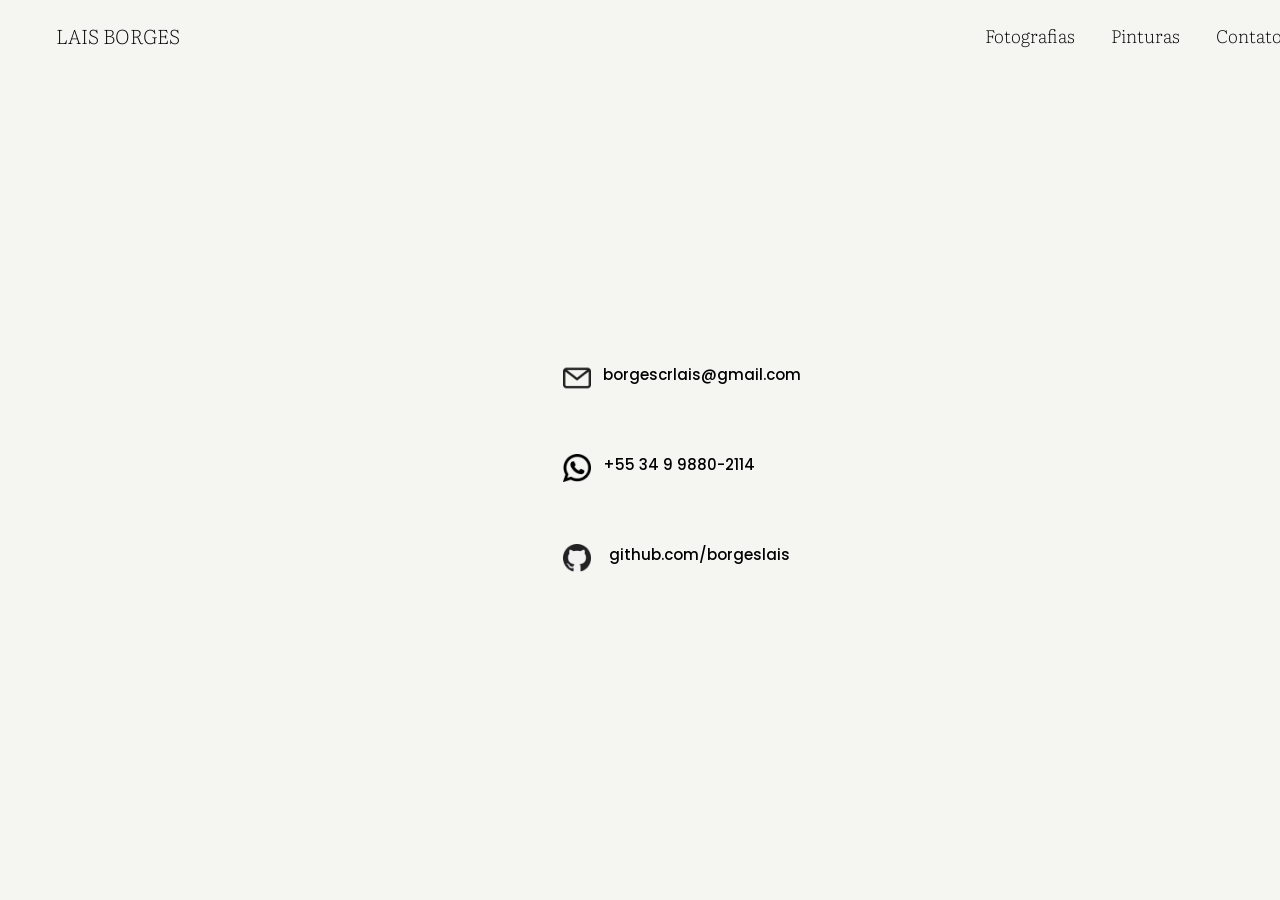
<file: meusite/contato.html>
<!DOCTYPE html>
<html lang="pt-br">
    <head>
        <meta charset="UTF-8">
        <meta http-equiv="X-UA-Compatible" content="IE=edge">
        <meta name="viewport" content="width=device-width, initial-scale=1.0">
        <title>Lais Borges</title>
        <link rel="stylesheet" href="./meusite.css" />
        <link rel="preconnect" href="https://fonts.googleapis.com">
        <link rel="preconnect" href="https://fonts.gstatic.com" crossorigin>
        <link href="https://fonts.googleapis.com/css2?family=Montserrat:wght@400;500&display=swap" rel="stylesheet">
        <link rel="preconnect" href="https://fonts.googleapis.com">
        <link rel="preconnect" href="https://fonts.gstatic.com" crossorigin>
        <link href="https://fonts.googleapis.com/css2?family=Literata&display=swap" rel="stylesheet">
        <link rel="preconnect" href="https://fonts.googleapis.com">
        <link rel="preconnect" href="https://fonts.gstatic.com" crossorigin>
        <link href="https://fonts.googleapis.com/css2?family=Alata&display=swap" rel="stylesheet">
        <link rel="preconnect" href="https://fonts.googleapis.com">
        <link rel="preconnect" href="https://fonts.gstatic.com" crossorigin>
        <link href="https://fonts.googleapis.com/css2?family=Source+Code+Pro:wght@500;600&display=swap" rel="stylesheet">
        <link rel="preconnect" href="https://fonts.googleapis.com">
        <link rel="preconnect" href="https://fonts.gstatic.com" crossorigin>
        <link href="https://fonts.googleapis.com/css2?family=Poppins:wght@300;400;500;700&display=swap" rel="stylesheet">
    </head>
    <body>
        <header>
            <div class="navbar">
                <div class="navegação">
                    <a href= "index.html" title="Página inicial" class="hover-underline-animation"><h1 id="menu">LAIS BORGES</h1></a>
                    <nav>
                        <ul>
                            <li>
                                <a href="fotografias.html" title="Fotografias" class="hover-underline-animation"><h1>Fotografias</h1></a>
                            </li>
                            <li>
                                <a href="pinturas.html" title="Pinturas" class="hover-underline-animation"><h1>Pinturas</h1></a>
                            </li>
                            <li>
                            <a href="contato.html" title="Contato" class="hover-underline-animation"><h1>Contato</h1></a>
                            </li>
                        </ul> 
                    </nav>
                </div>
            </div>
        </header>
        <div class="contato">
            <span class="email">
                <img alt="email" src="email.png">
                <p>borgescrlais@gmail.com</p>
            </span>
            <span class="telefone">
                <img alt="telefone" src="whatsapp.png">
                <p>+55 34 9 9880-2114</p>
            </span>
            <span class="github">
                <img alt="github" src="github.png">
                <p><a href="https://github.com/borgeslais" target="_blank">github.com/borgeslais</a></p>
            </span>
        </div>
        
    </body>
    
</html>
</file>
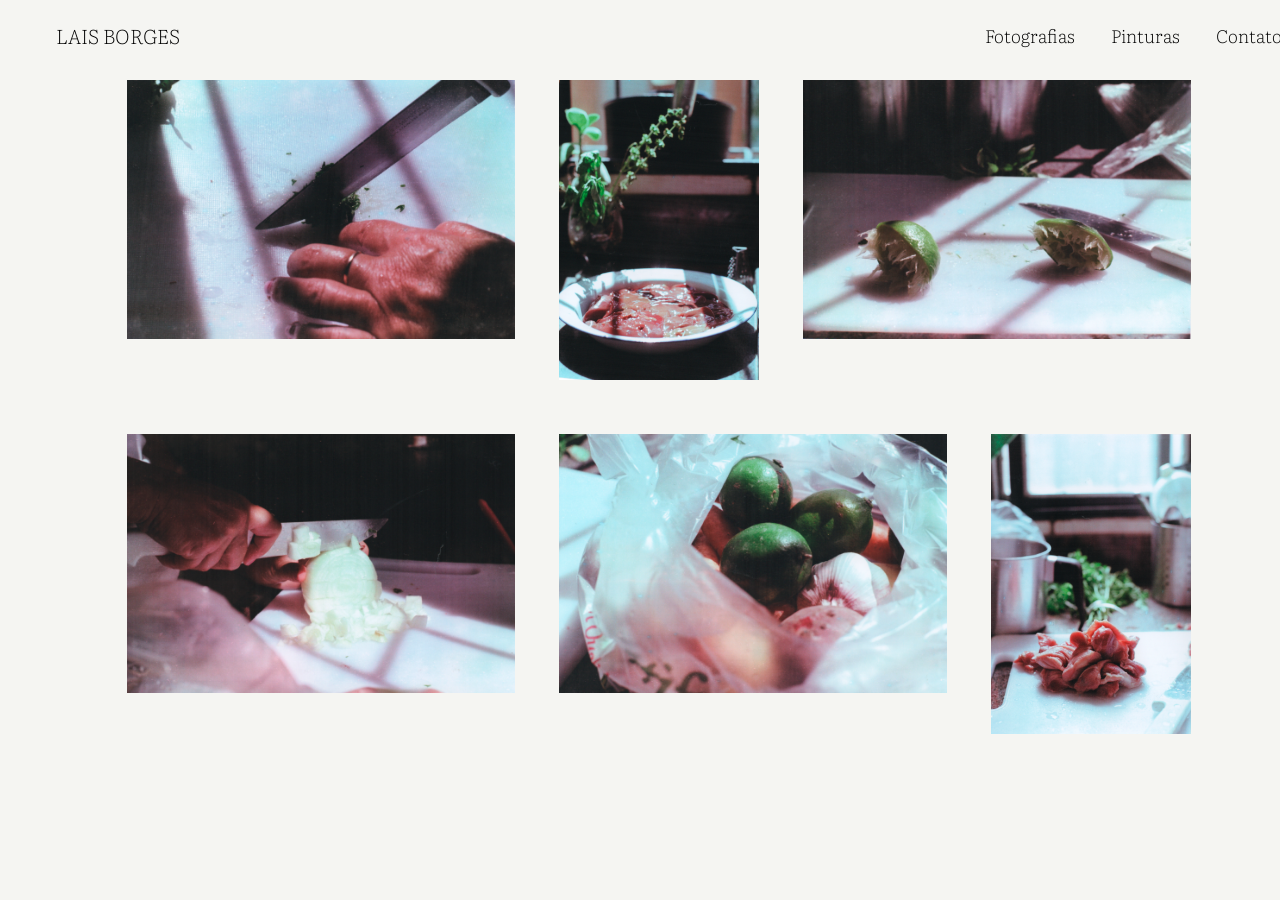
<file: meusite/cozinha.html>
<!DOCTYPE html>
<html lang="pt-br">
    <head>
        <meta charset="UTF-8">
        <meta http-equiv="X-UA-Compatible" content="IE=edge">
        <meta name="viewport" content="width=device-width, initial-scale=1.0">
        <title>Lais Borges</title>
        <link rel="stylesheet" href="./meusite.css" />
        <link rel="preconnect" href="https://fonts.googleapis.com">
        <link rel="preconnect" href="https://fonts.gstatic.com" crossorigin>
        <link href="https://fonts.googleapis.com/css2?family=Montserrat:wght@400;500&display=swap" rel="stylesheet">
        <link rel="preconnect" href="https://fonts.googleapis.com">
        <link rel="preconnect" href="https://fonts.gstatic.com" crossorigin>
        <link href="https://fonts.googleapis.com/css2?family=Literata&display=swap" rel="stylesheet">
        <link rel="preconnect" href="https://fonts.googleapis.com">
        <link rel="preconnect" href="https://fonts.gstatic.com" crossorigin>
        <link href="https://fonts.googleapis.com/css2?family=Alata&display=swap" rel="stylesheet">
        <link rel="preconnect" href="https://fonts.googleapis.com">
        <link rel="preconnect" href="https://fonts.gstatic.com" crossorigin>
        <link href="https://fonts.googleapis.com/css2?family=Source+Code+Pro:wght@500;600&display=swap" rel="stylesheet">
        <link rel="preconnect" href="https://fonts.googleapis.com">
        <link rel="preconnect" href="https://fonts.gstatic.com" crossorigin>
        <link href="https://fonts.googleapis.com/css2?family=Poppins:wght@300;400;500;700&display=swap" rel="stylesheet">
    </head>
    <body>
        <header>
            <div class="navbar">
                <div class="navegação">
                    <a href= "index.html" title="Página inicial" class="hover-underline-animation"><h1 id="menu">LAIS BORGES</h1></a>
                    <nav>
                        <ul>
                            <li>
                                <a href="fotografias.html" title="Fotografias" class="hover-underline-animation"><h1>Fotografias</h1></a>
                            </li>
                            <li>
                                <a href="pinturas.html" title="Pinturas" class="hover-underline-animation"><h1>Pinturas</h1></a>
                            </li>
                            <li> 
                            <a href="contato.html" title="Contato" class="hover-underline-animation"><h1>Contato</h1></a>
                            </li>
                        </ul> 
                    </nav>
                </div>
            </div>
        </header>
            <div class="containeratelie">
                <div class="galeria">
                    <a href="#FullImageView"><img src="cozinha1.png" class="imagem_galeria" onclick="FullView(this.src)"></a>
                    <a href="#FullImageView"><img src="cozinha2.png" class="imagem_galeria" onclick="FullView(this.src)"></a>
                    <a href="#FullImageView"><img src="cozinha3.png" class="imagem_galeria" onclick="FullView(this.src)"></a>
                    <a href="#FullImageView"><img src="cozinha4.png" class="imagem_galeria" onclick="FullView(this.src)"></a>
                    <a href="#FullImageView"><img src="cozinha5.png" class="imagem_galeria" onclick="FullView(this.src)"></a>
                    <a href="#FullImageView"><img src="cozinha6.png" class="imagem_galeria" onclick="FullView(this.src)"></a>
                </div>
            </div>
            <div id="FullImageView">
                <img id="FullImage">
                <span id="CloseButton" onclick="CloseFullView()">&times;</span>
            </div>
            <script type="text/javascript">
                function FullView(ImgLink) {
                    document.getElementById("FullImage").src = ImgLink;
                    document.getElementById("FullImageView").style.display = "block";

                }
                function CloseFullView () {
                    document.getElementById("FullImageView").style.display = "none";
                }
            </script>
        </div>
    </body>
</html>
</file>
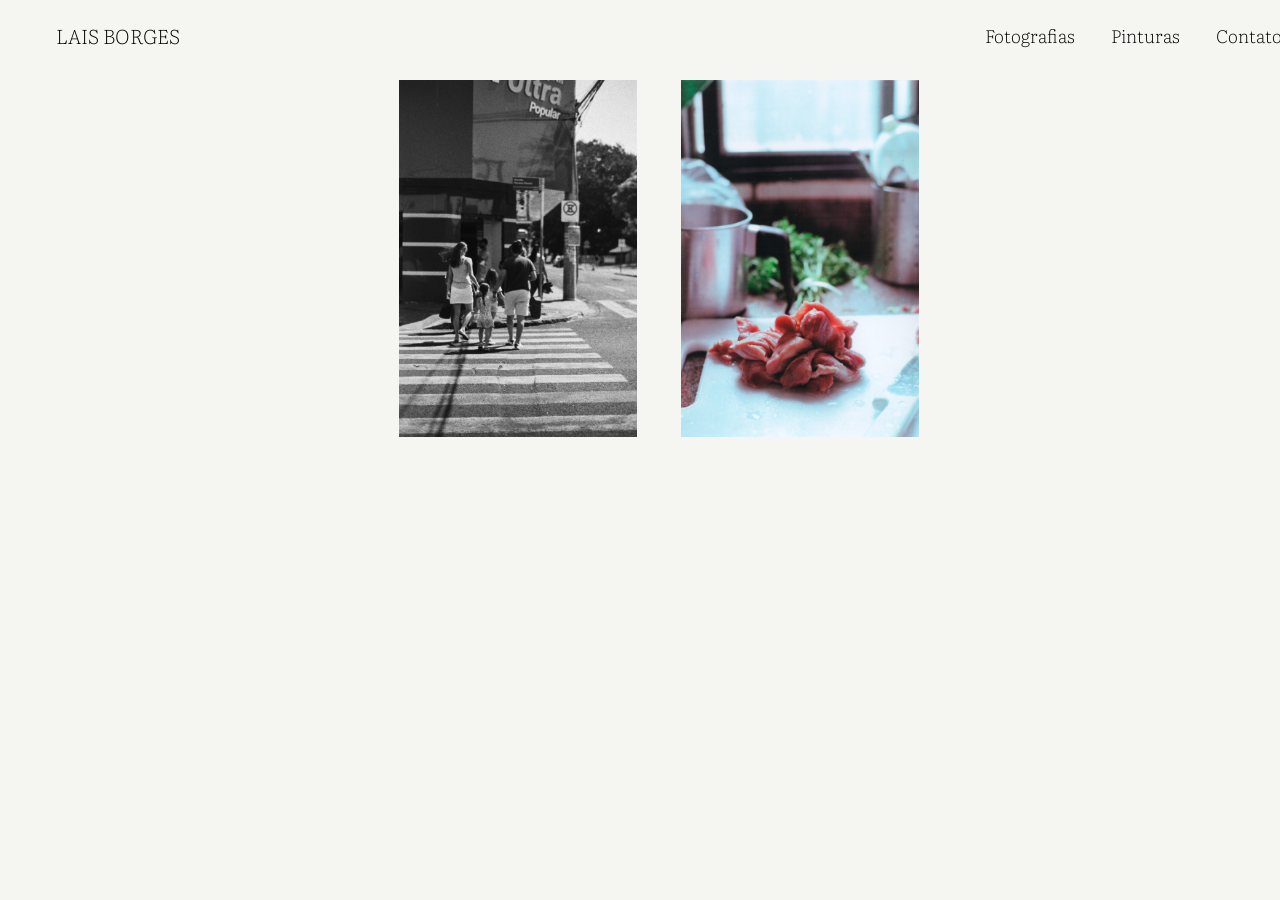
<file: meusite/fotografias.html>
<!DOCTYPE html>
<html lang="pt-br">
    <head>
        <meta charset="UTF-8">
        <meta http-equiv="X-UA-Compatible" content="IE=edge">
        <meta name="viewport" content="width=device-width, initial-scale=1.0">
        <title>Lais Borges</title>
        <link rel="stylesheet" href="./meusite.css" />
        <link rel="preconnect" href="https://fonts.googleapis.com">
        <link rel="preconnect" href="https://fonts.gstatic.com" crossorigin>
        <link href="https://fonts.googleapis.com/css2?family=Montserrat:wght@400;500&display=swap" rel="stylesheet">
        <link rel="preconnect" href="https://fonts.googleapis.com">
        <link rel="preconnect" href="https://fonts.gstatic.com" crossorigin>
        <link href="https://fonts.googleapis.com/css2?family=Literata&display=swap" rel="stylesheet">
        <link rel="preconnect" href="https://fonts.googleapis.com">
        <link rel="preconnect" href="https://fonts.gstatic.com" crossorigin>
        <link href="https://fonts.googleapis.com/css2?family=Alata&display=swap" rel="stylesheet">
        <link rel="preconnect" href="https://fonts.googleapis.com">
        <link rel="preconnect" href="https://fonts.gstatic.com" crossorigin>
        <link href="https://fonts.googleapis.com/css2?family=Source+Code+Pro:wght@500;600&display=swap" rel="stylesheet">
        <link rel="preconnect" href="https://fonts.googleapis.com">
        <link rel="preconnect" href="https://fonts.gstatic.com" crossorigin>
        <link href="https://fonts.googleapis.com/css2?family=Poppins:wght@300;400;500;700&display=swap" rel="stylesheet">
    </head>
    <body>
        <header>
            <div class="navbar">
                <div class="navegação">
                    <a href= "index.html" title="Página inicial" class="hover-underline-animation"><h1 id="menu">LAIS BORGES</h1></a>
                    <nav>
                        <ul>
                            <li>
                                <a href="fotografias.html" title="Fotografias" class="hover-underline-animation"><h1>Fotografias</h1></a>
                            </li>
                            <li>
                                <a href="pinturas.html" title="Pinturas" class="hover-underline-animation"><h1>Pinturas</h1></a>
                            </li>
                            <li> 
                            <a href="contato.html" title="Contato" class="hover-underline-animation"><h1>Contato</h1></a>
                            </li>
                        </ul> 
                    </nav>
                </div>
            </div>
        </header>
        
        <div class="grid-fotografias">
            <a href="atelie.html" class="linkatelie"><img class="atelie" src= "ROLO2-31.jpg"></a>
            <a href="cozinha.html"><img class="atelie" src="cozinha6.png"></a>
        </div>



        <!--  !!!!!TESTE DE GRID!!!!

        <section class="avisoconstrução">
            <div class="icone-construção">
                <img alt="Em construção" src="construcao.png" >
            </div>
            <div class="paragrafoconstrução">
                <h3>Em breve!</h3>
                <p>Esta página está em construção.</p>
            </div>
        </section>

        -->


    </body>
</html>
</file>
<file: CSS/main.css>
* {
    box-sizing: border-box;
    margin: 0;
    padding: 0;
}

body > header {
    background-color: #243757;
    padding: 16px 0;
    color: #fff;
}

header .container {
    display: flex;
    align-items: center;
    justify-content: space-between;
    }

header li {
    display: inline;
    font-family: Helvetica, sans-serif;
    font-weight: bold;
    margin-left: 16px;
}

header li a {
    color:rgb(255, 255, 255);    
    text-decoration: none;
}
.container {
    width: 1366px;
    margin: 0 auto;
}

.articles {
    display: flex;
    flex-wrap: wrap;
    justify-content: space-between;
}

.articles article img {
    /*height: 180px;*/
    width: 100%;
}

.articles article {
    width: 30%
}

section {
    padding: 16px 0;
}

section h2,
.articles article {
    margin-bottom: 16px;
}

.articles article h3 {
    margin-top: 8px;
    margin-bottom: 8px;
}

.articles article a {
    background-color: #384252;
    color: #fff;
    padding: 8px;
    display: inline-block;
    text-decoration: none;
    font-weight: 520;
}

.articles article a:hover {
    text-decoration: underline;
}

.articles article p,
.articles article a {
    font-family: Helvetica, Arial, sans-serif;
}

.articles article h3 {
    font-size: 24px;
}

section h2 {
    font-size: 32px;
}

#esportes {
    background-color: #dad5b7;
}

#economia {
    background-color: #c2b79b;
}

section p {
    text-align: justify;
}

#cultura {
    background-color: #e9d6af;
}

#tecnologia {
    background-color: #dfcdb4;
}
</file>
<file: Game Shop/main.css>
* {
    margin: 0;
    padding: 0;
    box-sizing: border-box ;
}

header {
    padding: 16px;
    background-color: #182C61;
    color: #ecf0f1;
}

body,
input,
textarea {
    font-family: 'Roboto', sans-serif;
}

header,
section h2,
section h3,
form button {
    font-family: 'Bungee', cursive;
    font-weight: normal;
}

header nav li {
    display: inline;
    margin-left: 16px;
    font-size: 18px;
}

header nav a {
    color: #ecf0f1;
    text-decoration: none;
}

.container {
    max-width: 1280px;
    width: 100%;
    margin: 0 auto;    
}

header .container,
section .container {
    display: flex;
    align-items: center;
    justify-content: space-between;
}

.brands-list img {
    height: 24px;
}

.brands-list li {
    display: inline;
    margin-right: 8px;
}

section .container {
    align-items: flex-start;
}

section {
    padding: 24px 0;
}

section h2 {
    margin-bottom: 16px;
}

section {
    color: #182C61;
}

section p {
    margin-bottom: 8px;
}

.store-front {
    margin-right: 32px;
    
}

.container > .store-front {
    width: 640px;
}

.social-links img {
    height: 24px;
}

#contact .container {
    display: block;
}

.social-links li {
    display: inline;
    margin-right: 8px;
}

.social-links li a {
    text-decoration: none;
}

.contact-methods {
    display: flex;
    justify-content: space-between;
}

form input,
form textarea,
form button {
    display: block;
    width: 320px;
    margin-bottom: 8px;
    padding: 8px;
}

form textarea {
    resize: none;
    height: 180px;
}

section h3 {
    margin-bottom: 16px;
}

form button {
    background-color: #182C61;
    color: #fff;
    border: none;
    cursor: pointer;
}

form button:hover {
    background-color: #4974e9;
}

input:focus, textarea:focus {
    outline-color: #182C61;
}

footer {
    background-color: #182C61;
    color: #ecf0f1;
    padding: 16px 0;
}
</file>
<file: meusite/meusite.css>
* {
    box-sizing: border-box;
    margin: 0;
    padding-left: 6px;
    padding-right: 6px;
}

header .navegação {
    display: flex;
    align-items: center;
    justify-content: space-between;
}

header li {
    display: inline;
    font-family: 'Alata', sans-serif;
    float: left;
    font-weight: lighter;
}

h1 {
    color: #000000;
    display: inline;
    font-size: 18px;
    font-weight: lighter;
    font-family: 'Literata', serif;
}

#menu {
    font-size: 20px;
    font-weight: lighter;
    font-family: 'Literata', serif;
    color: #000000;
}

.navegação a {
    display: block;
    padding-top: 20px;
    padding-bottom: 5px;
    text-decoration: none;
}

.navegação {
    width: 1280px;
    margin: 0 auto;
    position: relative;

    left: 14px;
    background-color: #f5f5f2;
    
}

.navbar {
    position: fixed;
    top: 0;
    width: 100%;
    overflow: hidden;
    z-index: 100;
}



body {
    background-color: #f5f5f2;
    /* background-color: #fff; */
    width: 1280px;
}

.sobre {
    display: flex;
    justify-content: center;
    align-items: center;
    text-align: center;
    min-height: 90vh;
    margin-left: 10%;
    margin-right: 8%;
}

.fotoprincipal {
    width: 30%;
    height: auto;
    float: left;
    padding: 40px;
}

img {
    margin-top: 4px;
    max-width: 300px;  
}

.paragrafo {
    font-weight: 400;
    display: block;
    text-align: justify;
    margin-right: 10%;
    position: relative;
    left: 50px;
    top: 10px; 
    padding-bottom: 70px; 
    
}

.paragrafo h3 {
    font-size: 30px;
    font-family: 'Literata', serif;
    color: #3a1507;
    
}

.paragrafo p {
    font-size: 16px;
    font-family: 'Poppins', sans-serif;
    font-weight: 500;
    line-height: 2;
    padding-right: 40px;
    color: black;
}

.hover-underline-animation {
    display: inline-block;
    position: relative;
    color: #8fbc8f;
}

.hover-underline-animation:after {
    content: '';
    position: absolute;
    width: 96%;
    transform: scaleX(0);
    height: 1.6px;
    bottom: 0;
    left: 0;
    background-color: #8fbc8f;
    transform-origin: bottom right;
    transition: transform 0.25s ease-out;
}

.hover-underline-animation:hover:after {
    transform: scaleX(1);
    transform-origin: bottom left;
}

.avisoconstrução {
    display: flex;
    justify-content: center;
    align-items: center;
    text-align: center;
    min-height: 90vh;
    margin-left: 8%;
    margin-right: 8%;
    

}

.icone-construção {
    width: 30%;
    height: auto;
    float: left;
    padding: 40px;    
}

.icone-construção img {
    margin-top: 4px;
    max-width: 250px; 
}

.paragrafoconstrução {
    font-weight: 400;
    display: block;
    text-align: justify;
    margin-right: 10%;
    position: relative;
    left: 50px;
    top: 40px; 
    padding-bottom: 70px; 
}

.paragrafoconstrução h3 {
    font-size: 25px;
    font-family: 'Literata', serif;
    color: #592911;
}

.paragrafoconstrução p {
    font-size: 15px;
    font-family: 'Poppins', sans-serif;
    font-weight: bold;
    line-height: 2;
    padding-right: 40px;
    color: rgba(87, 87, 87, 0.6);
}

footer {
    width: 100%;
    height: 40px;
    position: absolute;
    bottom: 0;
    left: 0;
    
}

footer a {
    display: block;
    padding-top: 20px;
    padding-bottom: 5px;
    text-decoration: none;
}

#iconefooter {
    font-family: 'Poppins', sans-serif;
    color: #c2c2c2;
    font-size: 10px;
    text-decoration: none;
    text-align: center; 
}

.contato {
    margin-left: auto;
    margin-right: 8%;
    display: flex;
    align-items: center;
    min-height: 90vh;
    position: flex;
    width: 50%;
    
}

.contato img {
    max-width: 40px;
    float: left;
}

.contato p {
    font-size: 15px;
    font-family: 'Poppins', sans-serif;
    font-weight: 500;
    line-height: 2;
    padding-right: 40px;
    color: #000000;
    float: right;
}

.email {
    margin: 0 auto;
    position: absolute;
    top: 40%;
}

.telefone {
    margin: 0 auto;
    position: absolute;
    top: 50%;
}

.github {
    margin: 0 auto;
    position: absolute;
    top: 60%;
}

.contato a {
    display: flex;
    padding-top: 0;
    padding-bottom: 0;
    text-decoration: none;
    color: #000000;
}

.atelie:hover {
    filter: brightness(70%);

}

.grid-fotografias {
    display: flex;
    flex-wrap: wrap;
    justify-content: center;
    margin-top: 70px;
    margin-left: 2%
}

.grid-fotografias img {
    max-width: 250px;
    margin: 10px;
    margin-bottom:40px;
}

.galeria {
    display: flex;
    flex-wrap: wrap;
    justify-content: center;
    margin-top: 70px;
    margin-left: 2%;

}

.galeria img {
    max-width: 400px;
    max-height: 300px;
    margin: 10px;
    margin-bottom:40px;
    
}

.galeria img:hover {
    cursor: pointer;
    filter: brightness(70%);
    
}

#FullImageView {
    display: none;
    position: absolute;
    top:0;
    left: 0;
    width: 100%;
    height: 100%;
    background-color: rgba(0,0,0,.9);
    text-align: center;
    z-index: 100;
}

#FullImage {
    padding: 24px;
    max-width: 98%;
    max-height: 98%;
}

#CloseButton {
    position: absolute;
    top: 12px;
    right: 12px;
    font-size: 2rem;
    color: white;
    cursor: pointer;

}

.containeratelie {
    margin-top: 5%;
}

.sectionatelie {
    display: flex;
    margin-left: 10%;
    margin-right: 8%;
    margin-top: 150px;
    margin-bottom: 150px;

}

.sectionatelie a {
    text-decoration: none;
    color: #000000;
}

#atelietitulo {
    text-align: left;
    padding-left: 3%;
    padding-right: 3%;
    margin-right: 30px;
    margin-top: 1.5%;
    color: #3a1507;
    font-family: 'Literata', serif;
    font-size: 17px;
    font-weight: bold;    
}

#atelieparagrafo {
    color: #3a1507;
    font-weight: 400;
    font-family: 'Poppins', sans-serif;
    text-align: justify;
    font-size: 14px;
}
</file>
<file: meusite.css>
* {
    box-sizing: border-box;
    margin: 0;
    padding-left: 6px;
    padding-right: 10px;
}

header .navegação {
    display: flex;
    align-items: center;
    justify-content: space-between;
}

header li {
    display: inline;
    font-family: 'Times New Roman', Times, serif, sans-serif;
    /*margin-left: 16px;*/
    float: left;
}

h1 {
    color: black;
    font-weight: lighter;
    display: inline;
    font-size: 25px;
}

a {
    display: block;
    padding: 20px;
    text-decoration: none;
}


.navegação {
    width: 1366px;
    margin: 0 auto;
    
}

.fotoprincipal {
    width: 60%;
    height: auto;
    padding: 10px;
    overflow: hidden;
    margin-left: auto;
    margin-right: auto;
    
}

img {
    margin-top: 40px;
    width: 100%;    
}

.checkbtn {
    font-size: 30px;
    color: black;
    float: left;
    line-height: 100px;
    margin-left: 40px;
    cursor: pointer;
    
}

#checkbox {
    display: none;
}

@media (max-width: 952px) {
    label.logo
        font-size: 30px;
        padding-left: 50px;
}
</file>
<file: HTML/main.css>
h1 {
    color: blueviolet;
}
</file>
